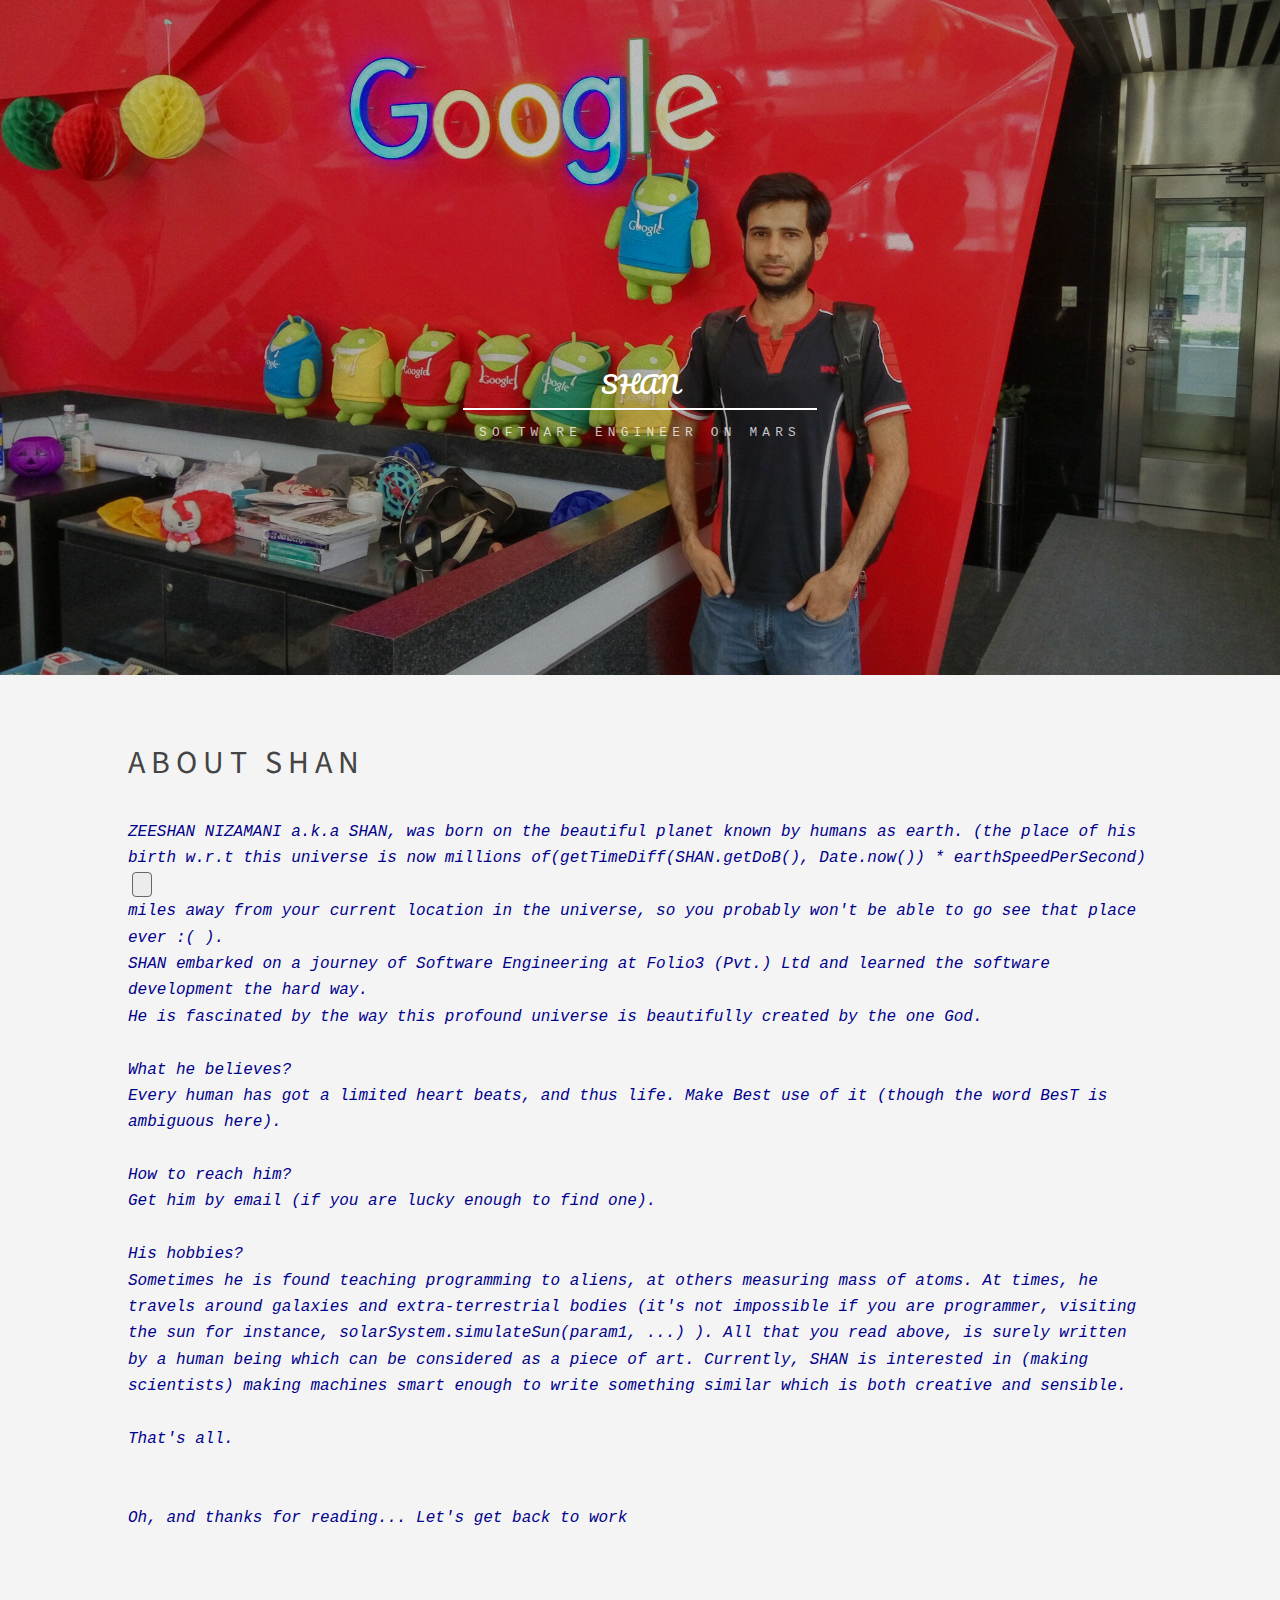
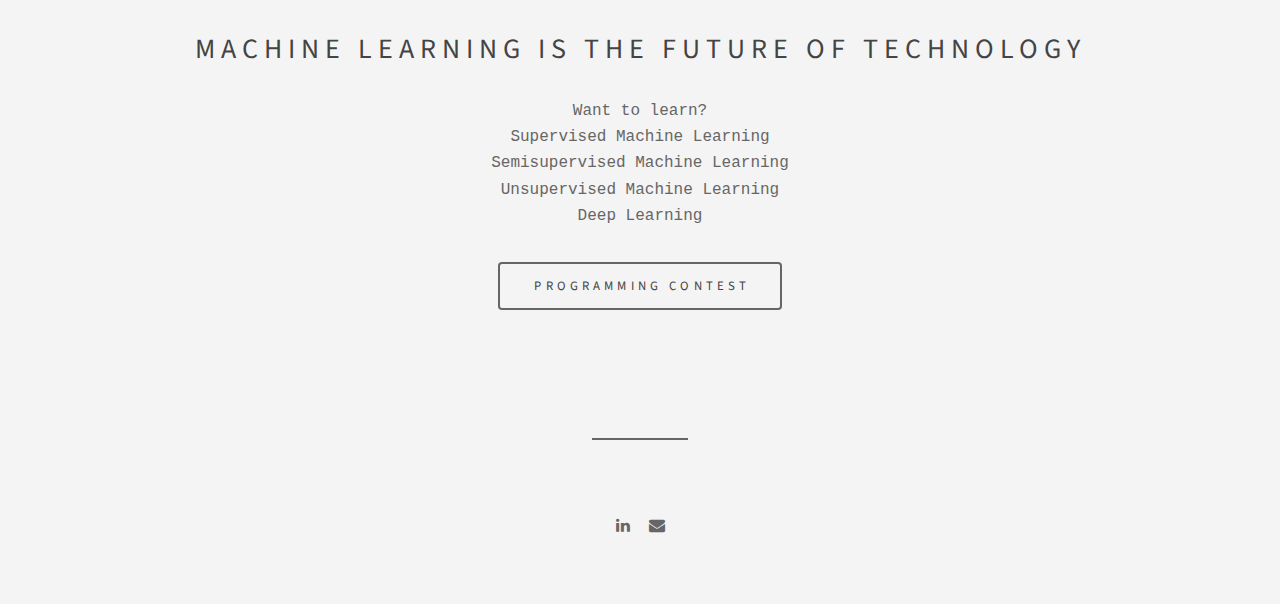
<file: index.html>
<!DOCTYPE HTML>
<!--
	Released for free under the Creative Commons Attribution 3.0 license
-->
<html>
	<head>
		<title>@Zeeshan Nizamani (#SHAN)</title>
		<meta charset="utf-8" />
		<meta name="viewport" content="width=device-width, initial-scale=1" />
		<link rel="stylesheet" href="personal/assets/css/main.css" />
	</head>
	<body>

		<!-- Header -->
			<header id="header" class="alt">
				<div class="inner">
					<h1>SHAN</h1>
					<p> Software Engineer on Mars </p>
				</div>

			</header>



		<!-- Wrapper -->
			<div id="wrapper">
				<!-- <h2>Currently out in the space contesting aliens in programming on a planet light years away from earth:)</h2> -->
				<h1>	About Shan	</h2>
				<p class="description">
					ZEESHAN NIZAMANI a.k.a SHAN, was born on the beautiful planet known by humans as earth. (the place of his birth w.r.t this universe is now millions of(getTimeDiff(SHAN.getDoB(), Date.now()) * earthSpeedPerSecond) 
					<br> 
					<code id="earth_dist"></code> 
					<br> miles away from your current location in the universe, so you probably won't be able to go see that place ever :( ).
					<br>
					SHAN embarked on a journey of Software Engineering at Folio3 (Pvt.) Ltd and learned the software development the hard way.

					<br>
					He is fascinated by the way this profound universe is beautifully created by the one God.

					<br> <br>
					What he believes? <br>
					Every human has got a limited heart beats, and thus life. Make Best use of it (though the word BesT is ambiguous here).
					<br> <br>
					How to reach him? <br>
					<!--If you are thinking about finding him on FB, thats two times a bad idea; (1) you won't find him there and (2) you'll most probably end up wasting your precious limited heart beats.
					-->
					Get him by email (if you are lucky enough to find one).
					<br> <br>
					<bf>His hobbies?</bf> <br>
					Sometimes he is found teaching programming to aliens, at others measuring mass of atoms.
					At times, he travels around galaxies and extra-terrestrial bodies (it's not impossible if you are programmer, visiting the sun for instance,
					solarSystem.simulateSun(param1, ...)
					). 
					All that you read above, is surely written by a human being which can be considered as a piece of art. Currently, SHAN is interested in (making scientists) making machines smart enough to write something similar which is both creative and sensible.
					<br> <br>
					That's all.

					<br> <br><br>

					Oh, and thanks for reading...
					Let's get back to work


 				</p>

					<!-- <button id="btnToggleRipples" style="margin-left:80%"> Water Ripples </button> -->
				<!-- Banner -->
					<section id="intro" class="main">
						<!-- <span class="icon fa-diamond major"></span> -->
						<h2>Machine Learning Is The Future of Technology</h2>
						<p>Want to learn?<br />
						Supervised Machine Learning<br />
						Semisupervised Machine Learning<br />
						Unsupervised Machine Learning<br />
						Deep Learning</p>
						<ul class="actions">
							<li><a href="contest/index.html" class="button big">Programming Contest</a></li>
						</ul>
					</section>

				<!-- Items -->

		<!-- <div class="blurImage__copy"> <h3>Software Engineer stuck in Machine Learning :)</h3> </div> -->

						<!--
						<article class="item">
							<header>
								<a href="#"><img src="images/pic04.jpg" alt="" /></a>
								<h3>Ipsum sed tempus</h3>
							</header>
							<p>Fusce malesuada efficitur venenatis. Pellentesque tempor leo sed massa hendrerit hendrerit. In sed feugiat est, eu congue elit. Ut porta magna vel felis sodales vulputate. Donec faucibus dapibus lacus non ornare.</p>
							<ul class="actions">
								<li><a href="#" class="button">More</a></li>
							</ul>
						</article>
						-->


				<!-- CTA -->
				<!--
					<section id="cta" class="main special">
						<h2>Etiam veroeros lorem</h2>
						<p>Phasellus ac augue ac magna auctor tempus proin<br />
						accumsan lacus a nibh commodo in pellentesque dui<br />
						in hac habitasse platea dictumst.</p>
						<ul class="actions">
							<li><a href="#" class="button big">Get Started</a></li>
						</ul>
					</section>
			-->
				<!-- Main -->

				<!-- Footer -->
					<footer id="footer">
						<ul class="icons">
							<!-- <li><a href="#" class="icon fa-twitter"><span class="label">Twitter</span></a></li>
							<li><a href="#" class="icon fa-facebook"><span class="label">Facebook</span></a></li>
							<li><a href="#" class="icon fa-instagram"><span class="label">Instagram</span></a></li>
							-->
							<li><a href="https://pk.linkedin.com/in/zeeshannizamani" class="icon fa-linkedin"><span class="label">LinkedIn</span></a></li>
							<li><a href="#" class="icon fa-envelope"><span class="label">Email</span></a></li>
						</ul>
						<!-- <p class="copyright">&copy; Untitled. Design: <a href="https://templated.co">TEMPLATED</a>. Images: <a href="https://unsplash.com">Unsplash</a>.</p> -->
					</footer>

			</div>

		<!-- Scripts -->
		
			<script src="personal/assets/js/jquery.min.js"></script>
			<script src="personal/assets/js/skel.min.js"></script>
			<script src="personal/assets/js/util.js"></script>
			<script src="personal/assets/js/main.js"></script>
			<script src="personal/assets/js/jquery.ripples-min.js"></script>

	</body>
</html>
</file>
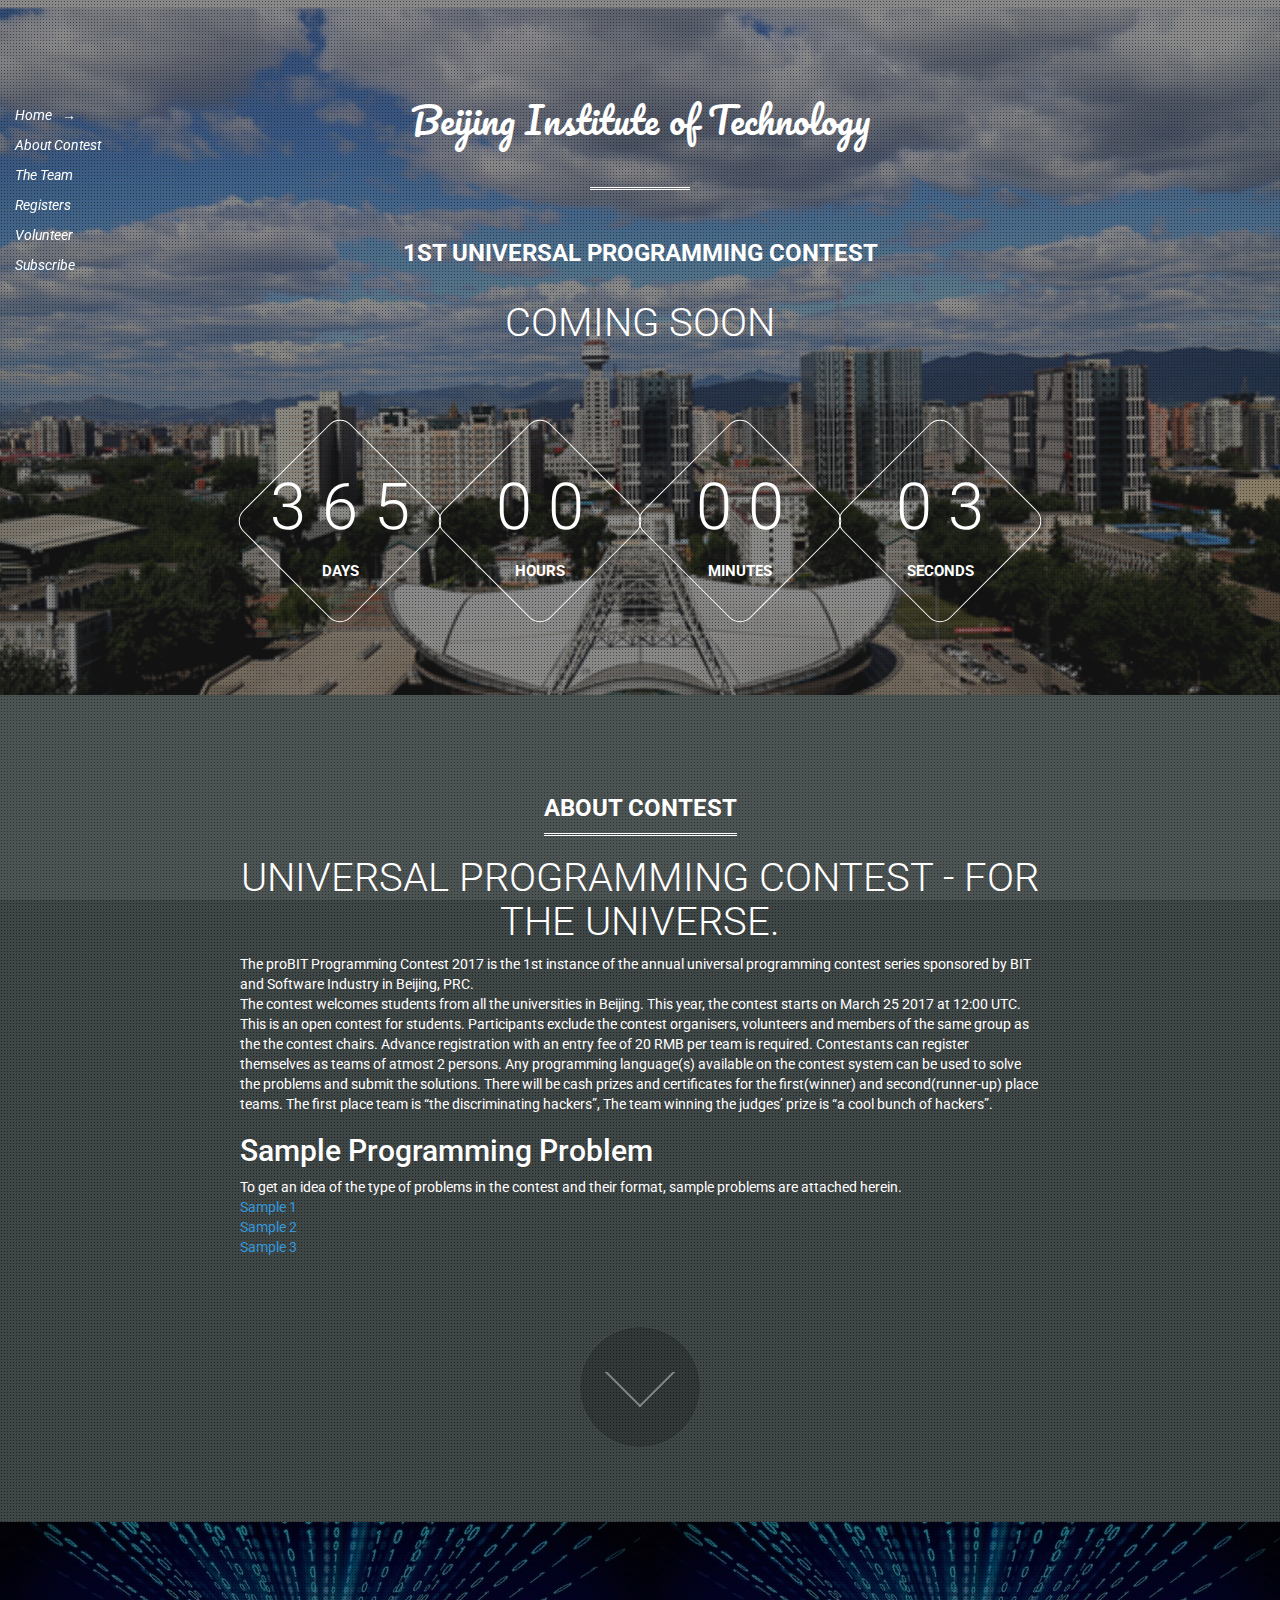
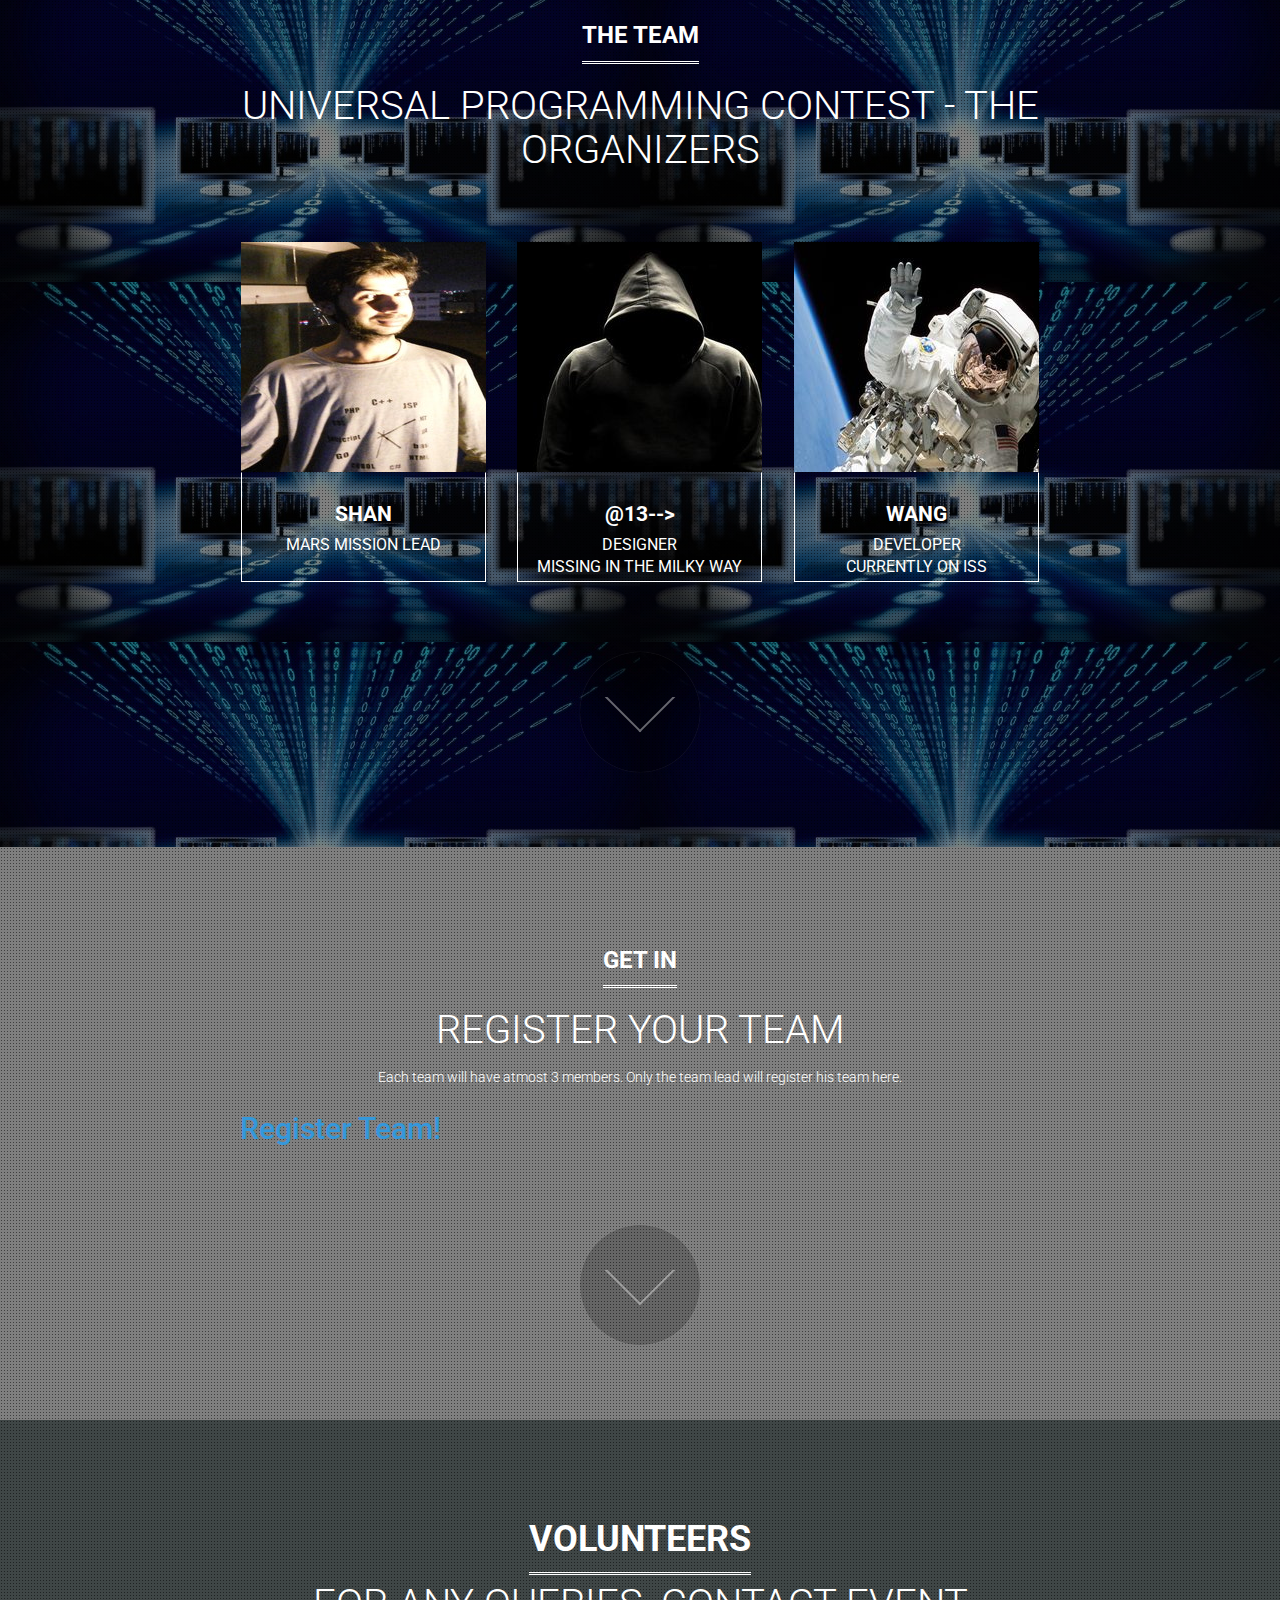
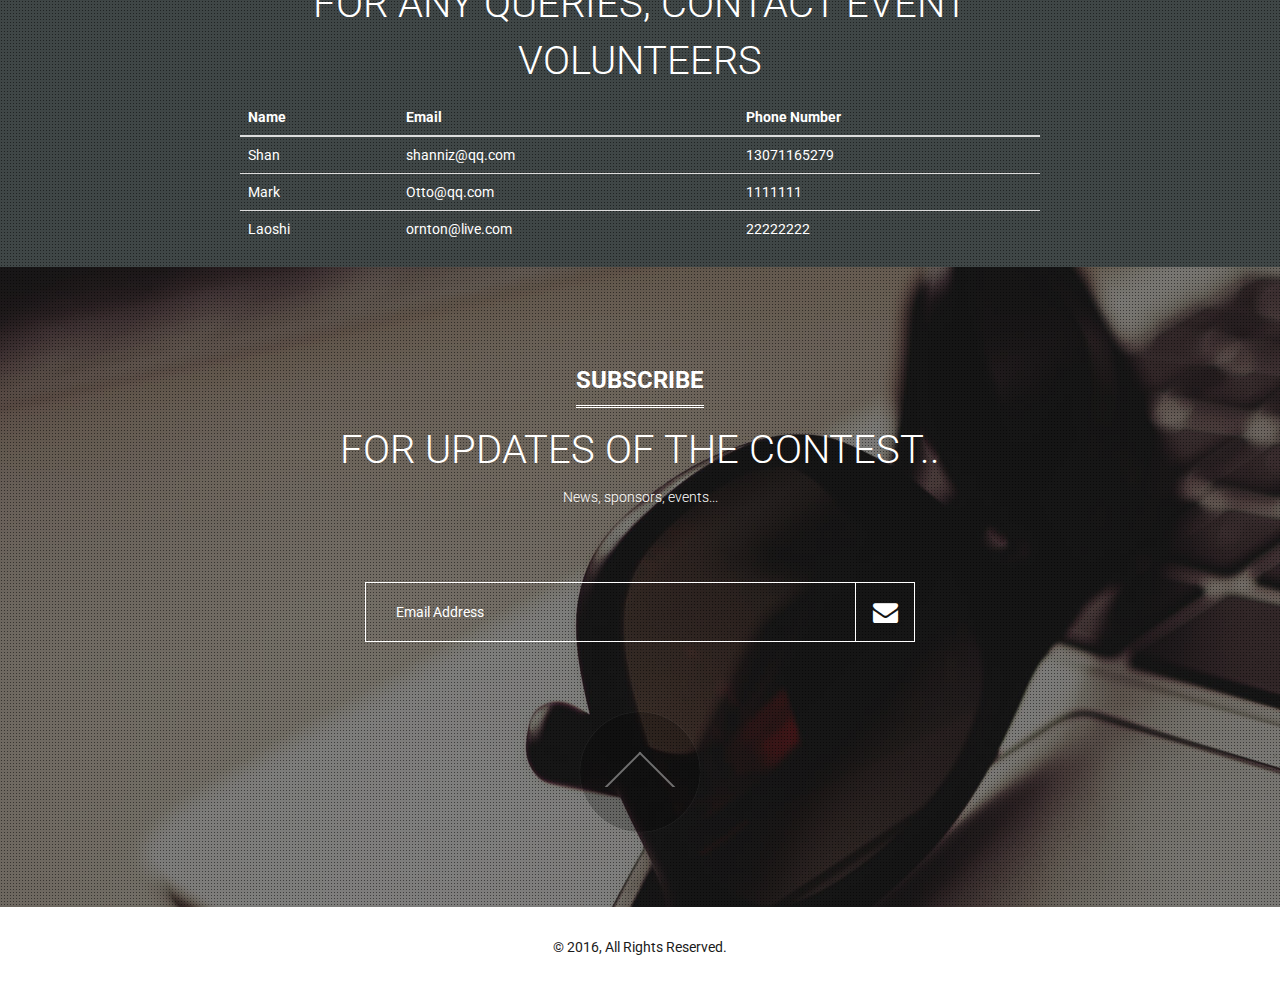
<file: contest/index.html>
<!DOCTYPE html>
<html>
<head>
	<meta charset="UTF-8">
	<title>	BIT Universal Programming Contest</title>
	<meta name="description" content="BIT Programming Contest" >
	<meta name="shan" content="Contest">

	<!-- Mobile Specific Meta -->
	<meta name="viewport" content="width=device-width, initial-scale=1">
	<!--[if IE]><meta http-equiv='X-UA-Compatible' content='IE=edge,chrome=1'><![endif]-->

	<!-- Bootstrap  -->
	<link href="assets/css/bootstrap.min.css" rel="stylesheet">

	<!-- icon fonts font Awesome -->
	<link href="assets/css/font-awesome.min.css" rel="stylesheet">

	<!-- Custom Styles -->
	<link href="assets/css/style.css" rel="stylesheet">

	<!--[if lt IE 9]>
	<script src="assets/js/html5shiv.js"></script>
	<![endif]-->

</head>
<body>


	<!-- Preloader -->
	<div id="preloader">
		<div id="loader">
			 <div class="dot"></div>
			 <div class="dot"></div>
			 <div class="dot"></div>
			 <div class="dot"></div>
			 <div class="dot"></div>
			 <div class="dot"></div>
			 <div class="dot"></div>
			 <div class="dot"></div>
			 <div class="lading"></div>
		</div>
	</div><!-- /#preloader -->
	<!-- Preloader End-->

	<!-- Main Menu -->
	<div id="main-menu" class="navbar navbar-default navbar-fixed-top" role="navigation">

		<div class="navbar-header">
			<!-- responsive navigation -->
			<button type="button" class="navbar-toggle" data-toggle="collapse" data-target=".navbar-collapse">
				<span class="sr-only">Toggle navigation</span>
				<i class="fa fa-bars"></i>
			</button> <!-- /.navbar-toggle -->

		</div> <!-- /.navbar-header -->

		<nav class="collapse navbar-collapse">
			<!-- Main navigation -->
			<ul id="headernavigation" class="nav navbar-nav">
				<li class="active"><a href="#page-top">Home</a></li>
				<li><a href="#contest">About Contest</a></li>
				<li><a href="#about">The Team</a></li>
				<li><a href="#subscribe">Registers</a></li>
				<li><a href="#volunteer">Volunteer</a></li>
				<li><a href="#contact">Subscribe</a></li>
			</ul> <!-- /.nav .navbar-nav -->
		</nav> <!-- /.navbar-collapse  -->
	</div><!-- /#main-menu -->
	<!-- Main Menu End -->


	<!-- Page Top Section -->
	<section id="page-top" class="section-style parallax-bg" data-background-image="images/background/BIT2.png">
		<div class="pattern height-resize">
			<div class="container">
				<h1 class="site-title">
					Beijing Institute of Technology
				</h1><!-- /.site-title -->
				<h3 class="section-name">
					<span>
						1st Universal Programming Contest
					</span>
				</h3><!-- /.section-name -->
				<h2 class="section-title">
					Coming Soon
				</h2><!-- /.Section-title  -->
				<div id="time_countdown" class="time-count-container">

					<div class="col-sm-3">
						<div class="time-box">
							<div class="time-box-inner dash days_dash animated" data-animation="rollIn" data-animation-delay="300">
								<span class="time-number">
									<span class="digit">0</span>
									<span class="digit">0</span>
									<span class="digit">0</span>
								</span>
								<span class="time-name">Days</span>
							</div>
						</div>
					</div>

					<div class="col-sm-3">
						<div class="time-box">
							<div class="time-box-inner dash hours_dash animated" data-animation="rollIn" data-animation-delay="600">
								<span class="time-number">
									<span class="digit">0</span>
									<span class="digit">0</span>
								</span>
								<span class="time-name">Hours</span>
							</div>
						</div>
					</div>

					<div class="col-sm-3">
						<div class="time-box">
							<div class="time-box-inner dash minutes_dash animated" data-animation="rollIn" data-animation-delay="900">
								<span class="time-number">
									<span class="digit">0</span>
									<span class="digit">0</span>
								</span>
								<span class="time-name">Minutes</span>
							</div>
						</div>
					</div>

					<div class="col-sm-3">
						<div class="time-box">
							<div class="time-box-inner dash seconds_dash animated" data-animation="rollIn" data-animation-delay="1200">
								<span class="time-number">
									<span class="digit">0</span>
									<span class="digit">0</span>
								</span>
								<span class="time-name">Seconds</span>
							</div>
						</div>
					</div>

				</div><!-- /.time-count-container -->

				<!-- <p class="time-until">
					<span>Time Until Launch</span>
				</p>-->  <!-- /.time-until -->



				<!--<div class="next-section">
					<a class="go-to-about"><span></span></a>
				</div>--> <!-- /.next-section -->

			</div><!-- /.container -->
		</div><!-- /.pattern -->
	</section><!-- /#page-top -->
	<!-- Page Top Section  End -->


		<!-- About Us Section -->
	<section id="contest" class="section-style no-parallax-bg" data-background-image="images/background/computers-and-binary.jpg">
		<div class="pattern height-resize">
			<div class="container">
				<h3 class="section-name">
					<span>
						About Contest
					</span>
				</h3><!-- /.section-name -->
				<h3 class="section-title">
					Universal Programming Contest - For the universe.
				</h3><!-- /.Section-title  -->
			
				<p>
					
					The proBIT Programming Contest 2017 is the 1st instance of the annual universal programming contest series sponsored by BIT and Software Industry in Beijing, PRC.
					<br> The contest welcomes students from all the universities in Beijing.

					This year, the contest starts on March 25 2017 at 12:00 UTC. 

					This is an open contest for students. Participants exclude the contest organisers, volunteers and members of the same group as the the contest chairs. Advance registration with an entry fee of 20 RMB per team is required. Contestants can register themselves as teams of atmost 2 persons.

					Any programming language(s) available on the contest system can be used to solve the problems and submit the solutions.


					There will be cash prizes and certificates for the first(winner) and second(runner-up) place teams.

				    The first place team is “the discriminating hackers”,
				    The team winning the judges’ prize is “a cool bunch of hackers”.

				</p>

				<div><h2>Sample Programming Problem</h2>
					To get an idea of the type of problems in the contest and their format, sample problems are attached herein.
					<br>
					<a href="samples/sample1.html">Sample 1</a> <br>
					<a href="samples/sample2.html">Sample 2</a> <br>
					<a href="samples/sample3.html">Sample 3</a> <br>
				</div>

				<div class="next-section">
					<a class="go-to-about"><span></span></a>
				</div><!-- /.next-section -->

			</div><!-- /.container -->
		</div><!-- /.pattern -->


	</section><!-- /#about -->
	<!-- About Us Section End -->

	<!-- About Us Section -->
	<section id="about" class="section-style no-parallax-bg" data-background-image="images/background/computers-and-binary.jpg">
		<div class="pattern height-resize">
			<div class="container">
				<h3 class="section-name">
					<span>
						The Team
					</span>
				</h3><!-- /.section-name -->
				<h3 class="section-title">
					Universal Programming Contest - The Organizers
				</h3><!-- /.Section-title  -->
				<!-- <p class="section-description">
					Homo Sapiens as well as aliens, all can participate.. <br>
					The contest provides a platform and oppertunities to talented beings. <br>
					At the same time, invites companies to sponsor the event and hire telented humans and aliens
				</p> --> 
				<!-- /.section-description -->

				<div class="team-container">
					<div class="row">
						<div class="col-sm-4">
							<div class="team-member">
								<figure>
									<!-- <img src="images/team/team-member-1.jpg" alt="Team Member">-->
									<img src="images/team/shan3.jpg" alt="Team Member">
									<figcaption>
										<p class="member-name">Shan</p>
										<p class="designation">
											Mars Mission Lead
										</p><!-- /.designation -->

									</figcaption>
								</figure>
								<div class="social-btn-container">
									<div class="team-socail-btn">
										<span class="social-btn-box facebook-btn-container">
											<a href="#" class="facebook-btn">
												<i class="fa fa-facebook"></i>
											</a><!-- /.facebook-btn -->
										</span><!-- /.social-btn-box -->

										<span class="social-btn-box twitter-btn-container">
											<a href="#" class="twitter-btn">
												<i class="fa fa-twitter"></i>
											</a><!-- /.twitter-btn -->
										</span><!-- /.social-btn-box -->

										<span class="social-btn-box linkedin-btn-container">
											<a href="#" class="linkedin-btn">
												<i class="fa fa-linkedin"></i>
											</a><!-- /.linkedin-btn -->
										</span><!-- /.social-btn-box -->

										<span class="social-btn-box github-btn-container">
											<a href="#" class="github-btn">
												<i class="fa fa-github-alt"></i>
											</a><!-- /.github-btn -->
										</span><!-- /.social-btn-box -->
									</div><!-- /.team-socail-btn -->
								</div><!-- /.social-btn-container -->
							</div><!-- /.team-member -->
						</div><!-- /.col-sm-4 -->


						<div class="col-sm-4">
							<div class="team-member">
								<figure>
									<img src="images/team/designer1.jpg" alt="Team Member">
									<figcaption>
										<p class="member-name">
											@13-->
										</p><!-- /.member-name -->
										<p class="designation">
											Designer <br> Missing in the milky way
										</p><!-- /.designation -->

									</figcaption>
								</figure>
								<div class="social-btn-container">
									<div class="team-socail-btn">
										<!--
										<span class="social-btn-box facebook-btn-container">
											<a href="#" class="facebook-btn">
												<i class="fa fa-facebook"></i>
											</a>
										</span>

										<span class="social-btn-box twitter-btn-container">
											<a href="#" class="twitter-btn">
												<i class="fa fa-twitter"></i>
											</a><
										</span>-->

										<span class="social-btn-box linkedin-btn-container">
											<a href="#" class="linkedin-btn">
												<i class="fa fa-linkedin"></i>
											</a><!-- /.linkedin-btn -->
										</span><!-- /.social-btn-box -->

										<span class="social-btn-box github-btn-container">
											<a href="#" class="github-btn">
												<i class="fa fa-github-alt"></i>
											</a><!-- /.github-btn -->
										</span><!-- /.social-btn-box -->
									</div><!-- /.team-socail-btn -->
								</div><!-- /.social-btn-container -->
							</div><!-- /.team-member -->
						</div><!-- /.col-sm-4 -->


						<div class="col-sm-4">
							<div class="team-member">
								<figure>
									<img src="images/team/member-3.jpg" alt="Team Member">
									<figcaption>
										<p class="member-name">
											Wang
										</p><!-- /.member-name -->
										<p class="designation">
											Developer</br>
											Currently On ISS
										</p><!-- /.designation -->

									</figcaption>
								</figure>
								<div class="social-btn-container">
									<div class="team-socail-btn">
										<span class="social-btn-box facebook-btn-container">
											<a href="#" class="facebook-btn">
												<i class="fa fa-facebook"></i>
											</a><!-- /.facebook-btn -->
										</span><!-- /.social-btn-box -->

										<span class="social-btn-box twitter-btn-container">
											<a href="#" class="twitter-btn">
												<i class="fa fa-twitter"></i>
											</a><!-- /.twitter-btn -->
										</span><!-- /.social-btn-box -->

										<span class="social-btn-box linkedin-btn-container">
											<a href="#" class="linkedin-btn">
												<i class="fa fa-linkedin"></i>
											</a><!-- /.linkedin-btn -->
										</span><!-- /.social-btn-box -->

										<span class="social-btn-box github-btn-container">
											<a href="#" class="github-btn">
												<i class="fa fa-github-alt"></i>
											</a><!-- /.github-btn -->
										</span><!-- /.social-btn-box -->
									</div><!-- /.team-socail-btn -->
								</div><!-- /.social-btn-container -->
							</div><!-- /.team-member -->
						</div><!-- /.col-sm-4 -->
					</div><!-- /.row -->

				</div><!-- /.team-container -->

				<div class="next-section">
					<a class="go-to-subscribe"><span></span></a>
				</div><!-- /.next-section -->

			</div><!-- /.container -->
		</div><!-- /.pattern -->


	</section><!-- /#about -->
	<!-- About Us Section End -->



	<!-- Subscribe Section -->
	<section id="subscribe" class="section-style parallax-bg" data-background-image="images/background/programming1.jpg">
		<div class="pattern height-resize">
			<div class="container">
				<h3 class="section-name">
					<span>
						Get In
					</span>
				</h3><!-- /.section-name -->
				<h2 class="section-title">
					Register Your Team
				</h2><!-- /.Section-title  -->
				<p class="section-description">
					Each team will have atmost 3 members. Only the team lead will register his team here.
				</p>
				<div>
					<h2><a href="https://www.surveymonkey.com/r/ZNTDJYY">Register Team!</a></h2>
				</div>

				
				<div class="next-section">
					<a class="go-to-contact"><span></span></a>
				</div><!-- /.next-section -->

			</div><!-- /.container -->
		</div><!-- /.pattern -->

	</section><!-- /#subscribe -->
	<!-- Subscribe Section End -->


		<!-- Contact Section -->
	<section id="volunteer" class="section-style no-parallax-bg" data-background-image="images/background/contact.jpg">
		<div class="pattern height-resize">
			<div class="container">
				

				<h1 class="section-name">
					<span>
						Volunteers
					</span>
				</h1><!-- /.section-name -->
				<p class="section-title">
					For any queries, contact event volunteers
				</p><!-- /.Section-title  -->
				
				<!-- <table class="table table-hover"> -->
				<table class="table">
				  <thead>
				    <tr>
				      <th>Name</th>
				      <th>Email</th>
				      <th>Phone Number</th>
				    </tr>
				  </thead>
				  <tbody>
				    <tr>				     
				      <td>Shan</td>
				      <td>shanniz@qq.com</td>
				      <td>13071165279</td>
				    </tr>
				    
				    <tr>
				      <td>Mark</td>
				      <td>Otto@qq.com</td>
				      <td>1111111</td>
				    </tr>
				    <tr>				     
				      <td>Laoshi</td>
				      <td>ornton@live.com</td>
				      <td>22222222</td>
				    </tr>

				  </tbody>
				</table>


			</div><!-- /.container -->
		</div><!-- /.pattern -->

	</section><!-- /#contact -->
	<!-- Contact Section End -->


	<!-- Contact Section -->
	<section id="contact" class="section-style no-parallax-bg" data-background-image="images/background/contact.jpg">
		<div class="pattern height-resize">
			<div class="container">
				

				<h3 class="section-name">
					<span>
						Subscribe
					</span>
				</h3><!-- /.section-name -->
				<h2 class="section-title">
					For updates of the contest..
				</h2><!-- /.Section-title  -->
				<p class="section-description">
					News, sponsors, events...
				</p><!-- /.section-description -->

				<form class="news-letter" action="php/subscribe.php" method="post">
					<div class="subscribe-hide">
						<input class="form-control" type="email" id="subscribe-email" name="subscribe-email" placeholder="Email Address"  required>
						<button  type="submit" id="subscribe-submit" class="btn"><i class="fa fa-envelope"></i></button>
						<span id="subscribe-loading" class="btn"> <i class="fa fa-refresh fa-spin"></i> </span>
						<div class="subscribe-error"></div>
					</div><!-- /.subscribe-hide -->
					<div class="subscribe-message"></div>
				</form><!-- /.news-letter -->


				<div class="next-section">
					<a class="go-to-page-top"><span></span></a>
				</div><!-- /.next-section -->

			</div><!-- /.container -->
		</div><!-- /.pattern -->

	</section><!-- /#contact -->
	<!-- Contact Section End -->




	<!-- Footer Section -->
	<footer id="footer-section">
		<p class="copyright">
			&copy; 2016, All Rights Reserved.
		</p>
	</footer>
	<!-- Footer Section End -->

	<!-- jQuery Library -->
	<script type="text/javascript" src="assets/js/jquery-2.1.0.min.js"></script>
	<!-- Modernizr js -->
	<script type="text/javascript" src="assets/js/modernizr-2.8.0.min.js"></script>
	<!-- Plugins -->
	<script type="text/javascript" src="assets/js/plugins.js"></script>
	<!-- Custom JavaScript Functions -->
	<script type="text/javascript" src="assets/js/functions.js"></script>
	<!-- jquery.parallax.js -->
	<script type="text/javascript" src="assets/js/jquery.parallax.js"></script>

	<script type="text/javascript">
		jQuery(document).ready(function($) {
			$(window).load(function(){
				$("#page-top").parallax("50%", 0.2);
				$("#subscribe").parallax("50%", 0.2);
			})
		})
	</script>


</body>
</html>
</file>
<file: contest/assets/css/style.css>
/*------------------------------------------------------------------- /

Template Name: Kite
Template URI: http://jwtheme.com/
Author: JWTheme
Author URI: http://jwtheme.com/
Description: Kite Coming Soon HTML Template by JWTheme
Version: 1.1
License: GNU General Public License v2 or later
License URI: http://www.gnu.org/licenses/gpl-2.0.html
Tags: HTML, Template, Coming Soon, Kite

--------------------------------------------------------------------- */


/* Table of contents
---------------------------------------------------------------------- /
*
*  1 - Import Google Font
*  2 - Global Style
*    2.1 - Next Section
*    2.2 - Social Button
*    2.3 - Placeholder color
*    2.4 - Height Resize
*  3 - Main Menu
*  4 - Page Top Section
*  5 - About Us Section
*  6 - Subscribe Section
*  7 - Contact Section
*  8 - Footer Section
*  9 - Media Query
*    9.1 - media screen and (max-width: 992px)
*    9.2 - media screen and (max-width: 768px)
*    9.3 - media screen and (max-width: 1170px)
*  10 - Preloader
*
---------------------------------------------------------------------- */




/* 1 - Import Google Font
---------------------------------------------------------------------- */
@import url(http://fonts.googleapis.com/css?family=Pacifico);
@import url(http://fonts.googleapis.com/css?family=Roboto:400,300,400italic,700);
/* 1 - Import Google Font End
---------------------------------------------------------------------- */




/* 2 - Global Style
---------------------------------------------------------------------- */
body{
	font-family:'Roboto', sans-serif;
	color:#fff;
	-webkit-font-smoothing:antialiased;
	-moz-osx-font-smoothing:grayscale;
}

a{
	color: #3498db;
}
a:focus{
	outline:none;
	outline-offset:inherit;
}
.section-style{
	background-attachment:inherit;
	background-position:50% 0;
	background-repeat:no-repeat;
	margin:0 auto;
	width:100%;
	background-size:cover;
}

.pattern{
	background:rgba(0,0,0,.5) url(../images/pattern.png);
	padding-top:100px;
}
.parallax-bg{
	background-attachment: fixed;
}
.no-parallax-bg{
	background: #7f8c8d;
}

.container{
	overflow:hidden;
}
.section-name{
	font-weight:700;
	text-align:center;
	text-transform:uppercase;
	margin:0;
}
.section-name span{
	display:inline-block;
	position:relative;
	padding-bottom:15px;
}
.section-name span:before,
.section-name span:after{
	content:"";
	width:100%;
	height:10px;
	border-bottom:1px double #fff;
	position:absolute;
	left:0;
}
.section-name span:before{
	bottom:0;
}
.section-name span:after{
	bottom:2px;
}
.section-title{
	text-align:center;
	text-transform:uppercase;
	font-weight:300;
	font-size:40px;
}
.section-description{
	font-weight:300;
	text-align:center;
	line-height:30px;
}
.form-control{
	padding: 6px 30px;
}
.form-control,
.btn{
	background-color:transparent;

	-webkit-border-radius:0;
	   -moz-border-radius:0;
	    -ms-border-radius:0;
	     -o-border-radius:0;
	        border-radius:0;

	-webkit-transition:all .25s;
	   -moz-transition:all .25s;
	    -ms-transition:all .25s;
	     -o-transition:all .25s;
	        transition:all .25s;
}
.btn:focus, .btn:active:focus, .btn.active:focus {
 	outline: none;
 	color: #ffffff;
}
.form-control,
.form-control:focus{
	border-color:#fff;
	color:#fff;

	-webkit-box-shadow:none;
	   -moz-box-shadow:none;
	    -ms-box-shadow:none;
	     -o-box-shadow:none;
	        box-shadow:none;
}

/* 2.1 - Next Section
------------------------------------------ */
.next-section{
	text-align:center;
}
.next-section a{
	cursor:pointer;
	display:inline-block;
	width:120px;
	height:120px;

	-webkit-border-radius:100%;
	   -moz-border-radius:100%;
	    -ms-border-radius:100%;
	     -o-border-radius:100%;
	        border-radius:100%;

	background-color:rgba(0,0,0,.2);
	box-shadow: 0 0 1px rgba(255,255,255,.2);
	margin:70px;
	padding-top:45px;
	position:relative;
}

.next-section a span{
	display:inline-block;
	width:50px;
	height:50px;
	border:2px solid #fff;
	border-left-color:transparent;
	border-top-color:transparent;
	position:absolute;
	top:20px;
	left:35px;

	-webkit-transform:rotate(45deg);
	   -moz-transform:rotate(45deg);
	    -ms-transform:rotate(45deg);
	     -o-transform:rotate(45deg);
	        transform:rotate(45deg);

	opacity:.4;

	-webkit-transition:all .25s;
	   -moz-transition:all .25s;
	    -ms-transition:all .25s;
	     -o-transition:all .25s;
	        transition:all .25s;
}
.next-section a:hover span{
	opacity:1;
}
/* 2.1 - Next Section
------------------------------------------ */



/* 2.2 - Social Button
------------------------------------------ */
.social-btn-container{
	text-align:center;
	margin:50px auto 0 auto;
}
.social-btn-container .social-btn-box{
	display:inline-block;
	width:60px;
	height:60px;

	-webkit-transform:rotate(45deg);
	   -moz-transform:rotate(45deg);
	    -ms-transform:rotate(45deg);
	     -o-transform:rotate(45deg);
	        transform:rotate(45deg);

	border:1px solid #fff;

	-webkit-border-radius:5px;
	   -moz-border-radius:5px;
	    -ms-border-radius:5px;
	     -o-border-radius:5px;
	        border-radius:5px;

	margin:15px;
	position:relative;
	overflow:hidden;
}
.social-btn-container .social-btn-box a{
	color:#fff;
	font-size:26px;
	line-height:80px;
	display:inline-block;
	width:80px;
	height:80px;
	position:absolute;
	top:-10px;
	left:-10px;

	-webkit-transform:rotate(-45deg);
	   -moz-transform:rotate(-45deg);
	    -ms-transform:rotate(-45deg);
	     -o-transform:rotate(-45deg);
	        transform:rotate(-45deg);
}
.social-btn-box,
.social-btn-box a{

	-webkit-transition:all .25s;
	   -moz-transition:all .25s;
	    -ms-transition:all .25s;
	     -o-transition:all .25s;
	        transition:all .25s;
}
.social-btn-box:hover{
	border-color:transparent;
}
.social-btn-box .facebook-btn:hover{
	background:#3B5998;
	color: #fff;
}
.social-btn-box .twitter-btn:hover{
	background:#55ACEE;
	color: #fff;
}
.social-btn-box .linkedin-btn:hover{
	background:#0077b5;
	color: #fff;
}
.social-btn-box .google-plus-btn:hover{
	background:#db514f;
	color: #fff;
}
.social-btn-box .youtube-btn:hover{
	background:#cc181e;
	color: #fff;
}
.social-btn-box .github-btn:hover{
	background:#2b2e30;
	color: #fff;
}
.social-btn-box .a:hover{
	background:#3498db;
	color: #fff;
}
/* 2.2 - Social Button
------------------------------------------ */


/* 2.3 - Placeholder color
------------------------------------------ */
.form-control::-webkit-input-placeholder {
   color: #ffffff;
}

.form-control:-moz-placeholder {
   color: #ffffff;
}

.form-control::-moz-placeholder {
   color: #ffffff;
}

.form-control:-ms-input-placeholder{
	color:#ffffff;
}
/* 2.3 - Placeholder color End
------------------------------------------ */


/* 2.4 - Height Resize
------------------------------------------ */

.pattern.height-resize{
	padding-top: 40px;
}
.height-resize .time-count-container{
	margin-top: 20px !important;
}
.height-resize .team-container .col-sm-4{
	padding-top:20px !important;
}
/* 2.4 - Height Resize End
------------------------------------------ */


/* 2 - Global Style End
---------------------------------------------------------------------- */




/* 3 - Main Menu
---------------------------------------------------------------------- */
.navbar-default .navbar-nav>li>a:hover,
.navbar-default .navbar-nav>li>a:focus,
.navbar-default .navbar-nav>li>a,
.navbar-default .navbar-nav>.active>a,
.navbar-default .navbar-nav>.active>a:hover,
.navbar-default .navbar-nav>.active>a:focus{
	color:#fff;
	background-color:transparent;
}
.navbar-default{
	background-color:transparent;
	border-color:transparent;
}
.navbar-default .navbar-nav>.active>a:after{
	content:"\2192";
	display:inline-block;
	font-style:normal;
	font-weight:normal;
	line-height:1;
	margin-left:10px;
	-webkit-font-smoothing:antialiased;
	-moz-osx-font-smoothing:grayscale;

	-webkit-transition:all .25s;
	   -moz-transition:all .25s;
	    -ms-transition:all .25s;
	     -o-transition:all .25s;
	        transition:all .25s;
}
.navbar-nav>li>a{
	padding:5px 15px;
	font-weight:400;
	font-style:italic;

	-webkit-transition:all .25s;
	   -moz-transition:all .25s;
	    -ms-transition:all .25s;
	     -o-transition:all .25s;
	        transition:all .25s;
}
.navbar-nav>li>a:hover{
	padding-left:25px;
}
.navbar-default .navbar-collapse,
.navbar-default .navbar-form{
	border-color: transparent;
}


@media (max-width: 992px) {
    .navbar-header {
        float: none;
    }
    .navbar-left,.navbar-right {
        float: none !important;
    }
    .navbar-toggle {
        display: block;
    }
    .navbar-collapse {
        border-top: 1px solid transparent;
        box-shadow: none;
    }
    .navbar-fixed-top {
		top: 0;
		border-width: 0 0 1px;
	}
    .navbar-collapse.collapse {
        display: none!important;
    }
    .navbar-nav {
        float: none!important;
		margin-top: 7.5px;
	}
	.navbar-nav>li {
        float: none;
    }
    .navbar-nav>li>a {
        padding-top: 10px;
        padding-bottom: 10px;
    }
    .collapse.in{
  		display:block !important;
	}
}

@media screen and (max-width: 992px){
	#headernavigation{
		background:rgba(0,0,0,.5);
	}
	.navbar-default .navbar-toggle:hover,
	.navbar-default .navbar-toggle:focus{
		background-color:transparent;
	}
	.navbar-default .navbar-toggle{
		margin-top: 15px;
	}
}
@media screen and (min-width: 992px){
	.navbar-fixed-top{
		top:100px;
		z-index:9999;
	}
	.navbar-default{
		width:180px;
	}
	.navbar-nav>li{
		float:none !important;
	}
}
/* 3 - Main Menu End
---------------------------------------------------------------------- */




/* 4 - Page Top Section
---------------------------------------------------------------------- */
.site-title{
	text-align:center;
	/*font-size:66px;*/
	font-family:'Pacifico';
	margin:0 0 50px 0;
	padding-bottom:50px;
	position:relative;
}
.site-title:before,
.site-title:after{
	content:"";
	width:100px;
	height:10px;
	left:50%;
	margin-left:-50px;
	border-bottom:1px double #fff;
	position:absolute;
}
.site-title:before{
	bottom:0;
}
.site-title:after{
	bottom:2px;
}
#page-top .section-name span:before,
#page-top .section-name span:after{
	content:none;
}
.time-count-container{
	min-height:300px;
	margin-top:50px;
}
.time-box{
	width:150px;
	height:150px;
	display:table;
	border:1px solid #fff;
	margin:50px auto;

	-webkit-border-radius:15px;
	   -moz-border-radius:15px;
	    -ms-border-radius:15px;
	     -o-border-radius:15px;
	        border-radius:15px;

	-webkit-transform:rotate(45deg);
	   -moz-transform:rotate(45deg);
	    -ms-transform:rotate(45deg);
	     -o-transform:rotate(45deg);
	        transform:rotate(45deg);
}
.time-box-inner{
	width:150px;
	height:150px;
	display:table;
	text-align:center;

	-webkit-transform:rotate(-45deg);
	   -moz-transform:rotate(-45deg);
	    -ms-transform:rotate(-45deg);
	     -o-transform:rotate(-45deg);
	        transform:rotate(-45deg);
}
.time-number{
	font-size:65px;
	width:100%;
	display:inline-block;
	font-weight:300;
	padding-top: 15%;

	-webkit-transition:all .25s;
	   -moz-transition:all .25s;
	    -ms-transition:all .25s;
	     -o-transition:all .25s;
	        transition:all .25s;
}
.time-number .digit{
	line-height: 60px;
	display: inline-block;
	overflow: hidden;
}

.time-name{
	font-size:15px;
	text-transform:uppercase;
	font-weight:700;
}
.time-until{
	text-align:center;
	margin:0;
}
.time-until span{
	color: #fff;
	font-size:18px;
	line-height:40px;
	display:inline-block;
	background-color:#3498db;
	text-transform:uppercase;
	padding:0px 25px;
}
/* 4 - Page Top Section End
---------------------------------------------------------------------- */



/* 5 - About Us Section
---------------------------------------------------------------------- */
.team-container .col-sm-4{
	padding:60px 15px 0 15px;
}
.team-container .team-member{
	max-width:245px;
	margin:auto;
	position:relative;
	overflow:hidden;
}


.team-container figcaption{
	text-align:center;
	text-transform:uppercase;
	width:100%;
	height:110px;
	border:1px solid #fff;
	border-top-color:transparent;
	margin:0;
}
.team-container figcaption h4{
	font-size:22px;
	font-weight:700;
	padding-top:20px;
}
.team-container .member-name {
	font-size: 1.5em;
	font-weight: 700;
	margin: 0;
	padding: 26px 10px 5px 10px;
}
.team-container figcaption p{
	font-size: 1.125em;
}
.team-container .social-buttons{
	display:inline-block;
	margin:auto;
	text-align:center;
	width:100%;
}

.team-member .social-btn-container,
.team-member .social-btn-container .social-btn-box{
	-webkit-transition:all .25s;
	   -moz-transition:all .25s;
	    -ms-transition:all .25s;
	     -o-transition:all .25s;
	        transition:all .25s;
}

.team-member .social-btn-container {
	position: absolute;
	top: 0px;
	margin: 0 auto;
	left: 0;
}
.team-member:hover .social-btn-container{
	background: rgba(0,0,0,.5);
}
.team-member .social-btn-container .team-socail-btn{
	overflow: hidden;
	position: relative;
	width:245px;
	height: 230px;
}
.team-member .social-btn-container .social-btn-box{
	position: absolute;

}
.team-member .social-btn-container .facebook-btn-container{
	bottom: 220px;
	right: 230px;
}
.team-member .social-btn-container .twitter-btn-container{
	bottom: 220px;
	left: 230px;
}
.team-member .social-btn-container .linkedin-btn-container{
	top: 220px;
	right: 230px;
}
.team-member .social-btn-container .github-btn-container{
	top: 220px;
	left: 230px;
}

.team-member:hover .social-btn-container .facebook-btn-container{
	bottom: 115px;
	right: 122px;
}
.team-member:hover .social-btn-container .twitter-btn-container{
	bottom: 115px;
	left: 122px;
}
.team-member:hover .social-btn-container .linkedin-btn-container{
	top: 115px;
	right: 122px;
}
.team-member:hover .social-btn-container .github-btn-container{
	top: 115px;
	left: 122px;
}
.team-container .social-buttons a{
	color:#fff;
	width:24px;
	height:24px;
	display:inline-block;
	font-size:24px;
	text-align:center;
}
.team-container .team-member figure,
.team-container .team-member figcaption,
.team-container .team-member img,
.team-container .team-member .social-buttons{

	-webkit-transition:all .25s;
	   -moz-transition:all .25s;
	    -ms-transition:all .25s;
	     -o-transition:all .25s;
	        transition:all .25s;
}
.team-container .team-member:hover figure{
	background-color:#3498db;
	color:#fff;
}
.team-container .team-member:hover figcaption{
	border-color:#3498db;
	color:#fff;
}

.team-container .team-member:hover .social-buttons{
	top:90px;
}
/* 5 - About Us Section End
---------------------------------------------------------------------- */




/* 6 - Subscribe Section
---------------------------------------------------------------------- */

form.news-letter{
	max-width:550px;
	margin:auto;
	height:60px;
	margin-top:70px;
	position:relative;
}
form.news-letter .form-control{
	height:60px;
	padding-right:75px;
}
form.news-letter .btn{
	width:60px;
	height:60px;
	border:1px solid #fff;
	position:absolute;
	top:0;
	right:0;
	font-size:25px;
}

form.news-letter .btn:hover{
	color:#3498db;
}
#subscribe-loading {
	display: none;
	line-height: 45px;
	cursor: inherit;
}
#subscribe-loading:hover{
	color: inherit;
}
.subscribe-message{
	text-align: center;
	font-size: 1.125em;
}

.subscribe-error{
	color: #ffffff;
	position: absolute;
	background: rgba(52, 152, 219,1);
	display: none;
	left: 25px;
	bottom:60px;
	padding: 5px 10px;
	border-radius: 3px;
}
.subscribe-error:after{
	position: absolute;
	content: "";
	width: 0;
	height: 0;
	border-style: solid;
	border-width: 12px;
	border-color: rgba(52, 152, 219,1) transparent  transparent transparent;
	left: 25px;
	bottom: -24px;
}
/* 6 - Subscribe Section End
---------------------------------------------------------------------- */




/* 7 - Contact Section
---------------------------------------------------------------------- */
#contact .next-section a{

	-webkit-transform:rotate(180deg);
	   -moz-transform:rotate(180deg);
	    -ms-transform:rotate(180deg);
	     -o-transform:rotate(180deg);
	        transform:rotate(180deg);
}
#contact-form .col-sm-6,
#contact-form .col-sm-10,
#contact-form .col-sm-2{
	padding:0;
}
#contact-form{
	margin-top:70px;
	margin-bottom:10px;
}
#contact-form  input{
	height:60px;
}
#contact-form #first_name{
	border-right:0px solid transparent;
	border-bottom:0px solid transparent;
}
#contact-form #last_name{
	border-bottom:0px solid transparent;
}
#contact-form  #email{
	border-right:0px solid transparent;
}
#contact-form textarea.form-control{
	height:130px;
	border-top:0px solid transparent;
	padding-top: 20px;
}
#contact-form  .btn{
	font-size:50px;
	height:130px;
	border:1px solid #fff;
	border-left:0px solid transparent;
	border-top:0px solid transparent;
}
#contact-form  .btn:hover{
	color:#3498db;
}
#contact-form  .col-sm-6,
#contact-form  .col-sm-10{
	position: relative;
}
.first-name-error,
.last-name-error,
.contact-email-error,
.contact-subject-error,
.contact-message-error{
	color: #ffffff;
	position: absolute;
	background: rgba(52, 152, 219,1);
	display: none;
	left: 25px;
	top: -30px;
	padding: 5px 10px;
	border-radius: 3px;
}

.first-name-error:after,
.last-name-error:after,
.contact-email-error:after,
.contact-subject-error:after,
.contact-message-error:after{
	position: absolute;
	content: "";
	width: 0;
	height: 0;
	border-style: solid;
	border-width: 12px;
	border-color: rgba(52, 152, 219,1) transparent  transparent transparent;
	left: 25px;
	bottom: -24px;
}
#contact-loading{
	display: none;
	cursor: inherit;
	line-height: 110px;
}
#contact-loading:hover{
	color: inherit;
}
.contact-message{
	text-align: center;
	font-size: 1.125em;
}

/* 7 - Contact Section End
---------------------------------------------------------------------- */




/* 8 - Footer Section
---------------------------------------------------------------------- */
#footer-section{
	width: 100%;
	min-height: 80px;
}
#footer-section p{
	margin: 0;
	padding: 25px 15px;
	text-align: center;
	line-height: 30px;
	color: #1a1a1a;
}
#footer-section p a{
	color: #3498db;
}
/* 8 - Footer Section End
---------------------------------------------------------------------- */





/* 9 - Media Query
---------------------------------------------------------------------- */

/* 9.1 - media screen and (max-width: 992px)
------------------------------------------------ */
@media screen and (max-width: 992px){
	.container{
		width:100%;
		max-width:830px;
	}
}
@media (min-width: 992px){
	.container{
		width:100%;
		max-width:830px;
	}
}


/* 9.1 - media screen and (max-width: 992px)  End
------------------------------------------------ */




/* 9.2 - media screen and (max-width: 768px)
------------------------------------------------ */



@media screen and (max-width: 768px){
	.section-title{
		font-size:40px;
	}
	#contact-form #first_name{
		border-right:1px solid #fff;
	}
	#contact-form #subject{
		border-top:0px solid transparent;
	}
	#contact-form  #email{
		border-right:1px solid #fff;
	}
		#contact-form  .btn{
	border-left:1px solid #fff;
	}
}

/* 9.2 - media screen and (max-width: 768px) End
------------------------------------------------ */


/* 9.3 - media screen and (max-width: 1170px)
------------------------------------------------ */
@media (min-width: 1170px){
	.container{
		width:830px;
	}
}
/* 9.3 - media screen and (max-width: 1170px) End
------------------------------------------------ */


/* 9 - Media Query End
---------------------------------------------------------------------- */




/* 10 - Preloader
---------------------------------------------------------------------- */
#preloader{
	position: fixed;
	width: 100%;
	background: rgba(255,255,255,.97);
	height: 100%;
	z-index: 99999999999;

}

#loader {
 	position: absolute;
 	top: 0;
	left: 0;
	right: 0;
	bottom: 0;
	width: 175px;
	height: 175px;
	margin: auto;
}
#loader .dot {
	position: absolute;
	top: 0;
	left: 0;
	right: 0;
	bottom: 0;
	width: 87.5px;
	height: 100%;
	margin: auto;
}
#loader .dot:before {
	content: '';
	position: absolute;
	top: 0;
	left: 0;
	right: 0;
	width: 87.5px;
	height: 87.5px;
	border-radius: 100%;
	-webkit-transform: scale(0);
	   -moz-transform: scale(0);
	    -ms-transform: scale(0);
	     -o-transform: scale(0);
	        transform: scale(0);
}
#loader .dot:nth-child(7n+1) {
	-webkit-transform: rotate(45deg);
	   -moz-transform: rotate(45deg);
	    -ms-transform: rotate(45deg);
	     -o-transform: rotate(45deg);
	        transform: rotate(45deg);
}
#loader .dot:nth-child(7n+1):before {
	background: #00ff80;
	-webkit-animation: load 0.8s linear 0.1s infinite;
	   -moz-animation: load 0.8s linear 0.1s infinite;
	    -ms-animation: load 0.8s linear 0.1s infinite;
	     -o-animation: load 0.8s linear 0.1s infinite;
	        animation: load 0.8s linear 0.1s infinite;
}
#loader .dot:nth-child(7n+2) {
	-webkit-transform: rotate(90deg);
	   -moz-transform: rotate(90deg);
	    -ms-transform: rotate(90deg);
	     -o-transform: rotate(90deg);
	        transform: rotate(90deg);
}
#loader .dot:nth-child(7n+2):before {
background: #00ffea;
	-webkit-animation: load 0.8s linear 0.2s infinite;
	   -moz-animation: load 0.8s linear 0.2s infinite;
	    -ms-animation: load 0.8s linear 0.2s infinite;
	     -o-animation: load 0.8s linear 0.2s infinite;
	        animation: load 0.8s linear 0.2s infinite;
}
#loader .dot:nth-child(7n+3) {
	-webkit-transform: rotate(135deg);
	   -moz-transform: rotate(135deg);
	    -ms-transform: rotate(135deg);
	     -o-transform: rotate(135deg);
	        transform: rotate(135deg);
}
#loader .dot:nth-child(7n+3):before {
background: #00aaff;
	-webkit-animation: load 0.8s linear 0.3s infinite;
	   -moz-animation: load 0.8s linear 0.3s infinite;
	    -ms-animation: load 0.8s linear 0.3s infinite;
	     -o-animation: load 0.8s linear 0.3s infinite;
	        animation: load 0.8s linear 0.3s infinite;
}
#loader .dot:nth-child(7n+4) {
	-webkit-transform: rotate(180deg);
	   -moz-transform: rotate(180deg);
	    -ms-transform: rotate(180deg);
	     -o-transform: rotate(180deg);
	        transform: rotate(180deg);
}
#loader .dot:nth-child(7n+4):before {
	background: #0040ff;
	-webkit-animation: load 0.8s linear 0.4s infinite;
	   -moz-animation: load 0.8s linear 0.4s infinite;
	    -ms-animation: load 0.8s linear 0.4s infinite;
	     -o-animation: load 0.8s linear 0.4s infinite;
	        animation: load 0.8s linear 0.4s infinite;
}
#loader .dot:nth-child(7n+5) {
	-webkit-transform: rotate(225deg);
	   -moz-transform: rotate(225deg);
	    -ms-transform: rotate(225deg);
	     -o-transform: rotate(225deg);
	        transform: rotate(225deg);
}
#loader .dot:nth-child(7n+5):before {
	background: #2a00ff;
	-webkit-animation: load 0.8s linear 0.5s infinite;
	   -moz-animation: load 0.8s linear 0.5s infinite;
	    -ms-animation: load 0.8s linear 0.5s infinite;
	     -o-animation: load 0.8s linear 0.5s infinite;
	        animation: load 0.8s linear 0.5s infinite;
}
#loader .dot:nth-child(7n+6) {
	-webkit-transform: rotate(270deg);
	   -moz-transform: rotate(270deg);
	    -ms-transform: rotate(270deg);
	     -o-transform: rotate(270deg);
	        transform: rotate(270deg);
}
#loader .dot:nth-child(7n+6):before {
	background: #9500ff;
	-webkit-animation: load 0.8s linear 0.6s infinite;
	   -moz-animation: load 0.8s linear 0.6s infinite;
	    -ms-animation: load 0.8s linear 0.6s infinite;
	     -o-animation: load 0.8s linear 0.6s infinite;
	        animation: load 0.8s linear 0.6s infinite;
}
#loader .dot:nth-child(7n+7) {
	-webkit-transform: rotate(315deg);
	   -moz-transform: rotate(315deg);
	    -ms-transform: rotate(315deg);
	     -o-transform: rotate(315deg);
	        transform: rotate(315deg);
}
#loader .dot:nth-child(7n+7):before {
	background: magenta;
	-webkit-animation: load 0.8s linear 0.7s infinite;
	   -moz-animation: load 0.8s linear 0.7s infinite;
	    -ms-animation: load 0.8s linear 0.7s infinite;
	     -o-animation: load 0.8s linear 0.7s infinite;
	        animation: load 0.8s linear 0.7s infinite;
}
#loader .dot:nth-child(7n+8) {
	-webkit-transform: rotate(360deg);
	   -moz-transform: rotate(360deg);
	    -ms-transform: rotate(360deg);
	     -o-transform: rotate(360deg);
	        transform: rotate(360deg);
}
#loader .dot:nth-child(7n+8):before {
	background: #ff0095;
	-webkit-animation: load 0.8s linear 0.8s infinite;
	   -moz-animation: load 0.8s linear 0.8s infinite;
	    -ms-animation: load 0.8s linear 0.8s infinite;
	     -o-animation: load 0.8s linear 0.8s infinite;
	        animation: load 0.8s linear 0.8s infinite;
}
#loader .lading{
	background-image: url(../images/loading.gif);
	background-repeat: no-repeat;
	position: absolute;
	left: 0;
	right: 0;
	bottom: -40px;
	height: 20px;
	width: 180px;
	background-position: 50% 50%;
}

@-webkit-keyframes load {
	100% {
		opacity: 0;
		-webkit-transform: scale(1);
	}
}
@-moz-keyframes load  {
	100% {
		opacity: 0;
		-moz-transform: scale(1);
	}
}
@-ms-keyframes load {
	100% {
		opacity: 0;
		-ms-transform: scale(1);
	}
}
@-o-keyframes load {
	100% {
		opacity: 0;
		-o-transform: scale(1);
	}
}
@keyframes load {
	100% {
		opacity: 0;
		transform: scale(1);
	}
}

/* 10 - Preloader End
---------------------------------------------------------------------- */
</file>
<file: personal/assets/css/main.css>
@import url(font-awesome.min.css);
@import url("https://fonts.googleapis.com/css?family=Pacifico|Source+Sans+Pro:200,400");





/*
	Epilogue by TEMPLATED
	templated.co @templatedco
	Released for free under the Creative Commons Attribution 3.0 license (templated.co/license)
*/

/* Reset */

	html, body, div, span, applet, object, iframe, h1, h2, h3, h4, h5, h6, p, blockquote, pre, a, abbr, acronym, address, big, cite, code, del, dfn, em, img, ins, kbd, q, s, samp, small, strike, strong, sub, sup, tt, var, b, u, i, center, dl, dt, dd, ol, ul, li, fieldset, form, label, legend, table, caption, tbody, tfoot, thead, tr, th, td, article, aside, canvas, details, embed, figure, figcaption, footer, header, hgroup, menu, nav, output, ruby, section, summary, time, mark, audio, video {
		margin: 0;
		padding: 0;
		border: 0;
		font-size: 100%;
		font: inherit;
		vertical-align: baseline;
	}

	/*header { 
	position:fixed;
    padding:0;
    margin:0;

    top:0;
    left:0;

    width: 100%;
    height: 100%;
	}*/

	article, aside, details, figcaption, figure, footer, header, hgroup, menu, nav, section {
		display: block;
	}

	body {
		line-height: 1;
	}

	ol, ul {
		list-style: none;
	}

	blockquote, q {
		quotes: none;
	}

	blockquote:before, blockquote:after, q:before, q:after {
		content: '';
		content: none;
	}

	table {
		border-collapse: collapse;
		border-spacing: 0;
	}

	body {
		-webkit-text-size-adjust: none;
	}

/* Box Model */

	*, *:before, *:after {
		-moz-box-sizing: border-box;
		-webkit-box-sizing: border-box;
		box-sizing: border-box;
	}

/* Basic */

	@-ms-viewport {
		width: device-width;
	}

	body {
		-ms-overflow-style: scrollbar;
	}

	@media screen and (max-width: 480px) {

		html, body {
			min-width: 320px;
		}

	}

	body {
		background: #f4f4f4;
	}

		body.is-loading *, body.is-loading *:before, body.is-loading *:after {
			-moz-animation: none !important;
			-webkit-animation: none !important;
			-ms-animation: none !important;
			animation: none !important;
			-moz-transition: none !important;
			-webkit-transition: none !important;
			-ms-transition: none !important;
			transition: none !important;
		}

/* Type */

	body {
		background-color: #f4f4f4;
		color: #666666;
	}

	body, input, select, textarea {
		font-family: "Source Sans Pro", Helvetica, sans-serif;
		font-size: 17pt;
		font-weight: 200;
		line-height: 1.65;
	}

		@media screen and (max-width: 1680px) {

			body, input, select, textarea {
				font-size: 13pt;
			}

		}

		@media screen and (max-width: 1280px) {

			body, input, select, textarea {
				font-size: 12pt;
			}

		}

		@media screen and (max-width: 360px) {

			body, input, select, textarea {
				font-size: 11pt;
			}

		}

	a {
		-moz-transition: color 0.2s ease, border-bottom-color 0.2s ease;
		-webkit-transition: color 0.2s ease, border-bottom-color 0.2s ease;
		-ms-transition: color 0.2s ease, border-bottom-color 0.2s ease;
		transition: color 0.2s ease, border-bottom-color 0.2s ease;
		text-decoration: none;
		border-bottom: dotted 1px;
	}

		a:hover {
			border-bottom-color: transparent;
		}

	strong, b {
		font-weight: 400;
	}

	em, i {
		font-style: italic;
	}

	p {
		margin: 0 0 2em 0;
		font-family: monospace;
	}
	p.description {
		margin: 0 0 2em 0;
		color: darkblue;
    font-family: monospace;
		font-style: italic;
	}

	h1, h2, h3, h4, h5, h6 {
		font-weight: 400;
		line-height: 1.5;
		margin: 0 0 1em 0;
		text-transform: uppercase;
		letter-spacing: 0.375rem;
	}

		h1 a, h2 a, h3 a, h4 a, h5 a, h6 a {
			color: inherit;
			text-decoration: none;
		}

	h1 {
		font-size: 2em;
	}

	h2 {
		font-size: 1.75em;
	}

	h3 {
		font-size: 1.25em;
	}

	h4 {
		font-size: 1em;
	}

	h5 {
		font-size: 0.9em;
	}

	h6 {
		font-size: 0.7em;
	}

	@media screen and (max-width: 736px) {

		h1 {
			font-size: 1.5em;
		}

		h2 {
			font-size: 1.25em;
		}

		h3 {
			font-size: 1em;
		}

	}

	sub {
		font-size: 0.8em;
		position: relative;
		top: 0.5em;
	}

	sup {
		font-size: 0.8em;
		position: relative;
		top: -0.5em;
	}

	blockquote {
		border-left: solid 4px;
		font-style: italic;
		margin: 0 0 2em 0;
		padding: 0.5em 0 0.5em 2em;
	}

	code {
		border-radius: 4px;
		border: solid 1px;
		font-family: "Courier New", monospace;
		font-size: 0.9em;
		margin: 0 0.25em;
		padding: 0.25em 0.65em;
	}

	pre {
		-webkit-overflow-scrolling: touch;
		font-family: "Courier New", monospace;
		font-size: 0.9em;
		margin: 0 0 2em 0;
	}

		pre code {
			display: block;
			line-height: 1.75;
			padding: 1em 1.5em;
			overflow-x: auto;
		}

	hr {
		border: 0;
		border-bottom: solid 1px;
		margin: 2em 0;
	}

		hr.major {
			margin: 3em 0;
		}

	.align-left {
		text-align: left;
	}

	.align-center {
		text-align: center;
	}

	.align-right {
		text-align: right;
	}

	input, select, textarea {
		color: #444444;
	}

	a {
		color: inherit;
	}

		a:hover {
			color: #EF6480 !important;
		}

	strong, b {
		color: #444444;
	}

	h1, h2, h3, h4, h5, h6 {
		color: #444444;
	}

	blockquote {
		border-left-color: #666666;
	}

	code {
		background: rgba(144, 144, 144, 0.075);
		border-color: #666666;
	}

	hr {
		border-bottom-color: #666666;
	}

/* Box */

	.box {
		border-radius: 4px;
		border: solid 1px;
		margin-bottom: 2em;
		padding: 1.5em;
	}

		.box > :last-child,
		.box > :last-child > :last-child,
		.box > :last-child > :last-child > :last-child {
			margin-bottom: 0;
		}

		.box.alt {
			border: 0;
			border-radius: 0;
			padding: 0;
		}

	.box {
		border-color: #666666;
	}

/* Button */

	input[type="submit"],
	input[type="reset"],
	input[type="button"],
	button,
	.button {
		-moz-appearance: none;
		-webkit-appearance: none;
		-ms-appearance: none;
		appearance: none;
		-moz-transition: box-shadow 0.2s ease-in-out, background-color 0.2s ease-in-out, color 0.2s ease-in-out;
		-webkit-transition: box-shadow 0.2s ease-in-out, background-color 0.2s ease-in-out, color 0.2s ease-in-out;
		-ms-transition: box-shadow 0.2s ease-in-out, background-color 0.2s ease-in-out, color 0.2s ease-in-out;
		transition: box-shadow 0.2s ease-in-out, background-color 0.2s ease-in-out, color 0.2s ease-in-out;
		border-radius: 4px;
		border: 0;
		cursor: pointer;
		display: inline-block;
		font-weight: 400;
		height: 3.5em;
		line-height: 3.5em;
		padding: 0 2em 0 2.375em;
		text-align: center;
		text-decoration: none;
		white-space: nowrap;
		text-transform: uppercase;
		letter-spacing: 0.325em;
		font-size: 0.725em;
	}

		input[type="submit"].icon:before,
		input[type="reset"].icon:before,
		input[type="button"].icon:before,
		button.icon:before,
		.button.icon:before {
			margin-right: 0.5em;
		}

		input[type="submit"].fit,
		input[type="reset"].fit,
		input[type="button"].fit,
		button.fit,
		.button.fit {
			display: block;
			margin: 0 0 1em 0;
			width: 100%;
		}

		input[type="submit"].big,
		input[type="reset"].big,
		input[type="button"].big,
		button.big,
		.button.big {
			font-size: 0.8em;
			padding: 0 2.5em 0 2.875em;
			height: 3.75em;
			line-height: 3.75em;
		}

		input[type="submit"].disabled, input[type="submit"]:disabled,
		input[type="reset"].disabled,
		input[type="reset"]:disabled,
		input[type="button"].disabled,
		input[type="button"]:disabled,
		button.disabled,
		button:disabled,
		.button.disabled,
		.button:disabled {
			-moz-pointer-events: none;
			-webkit-pointer-events: none;
			-ms-pointer-events: none;
			pointer-events: none;
			opacity: 0.25;
		}

		@media screen and (max-width: 480px) {

			input[type="submit"],
			input[type="reset"],
			input[type="button"],
			button,
			.button {
				padding: 0;
			}

		}

	input[type="submit"],
	input[type="reset"],
	input[type="button"],
	button,
	.button {
		background-color: transparent;
		box-shadow: inset 0 0 0 2px #666666;
		color: #444444 !important;
	}

		input[type="submit"]:hover,
		input[type="reset"]:hover,
		input[type="button"]:hover,
		button:hover,
		.button:hover {
			color: #EF6480 !important;
			box-shadow: inset 0 0 0 2px #EF6480;
		}

		input[type="submit"]:active,
		input[type="reset"]:active,
		input[type="button"]:active,
		button:active,
		.button:active {
			background-color: rgba(239, 100, 128, 0.15);
		}

		input[type="submit"].icon:before,
		input[type="reset"].icon:before,
		input[type="button"].icon:before,
		button.icon:before,
		.button.icon:before {
			color: #999999;
		}

/* Form */

	form {
		margin: 0 0 2em 0;
	}

	label {
		display: block;
		font-size: 0.9em;
		font-weight: 400;
		margin: 0 0 1em 0;
	}

	input[type="text"],
	input[type="password"],
	input[type="email"],
	select,
	textarea {
		-moz-appearance: none;
		-webkit-appearance: none;
		-ms-appearance: none;
		appearance: none;
		border-radius: 4px;
		border: none;
		border: solid 1px;
		color: inherit;
		display: block;
		outline: 0;
		padding: 0 1em;
		text-decoration: none;
		width: 100%;
	}

		input[type="text"]:invalid,
		input[type="password"]:invalid,
		input[type="email"]:invalid,
		select:invalid,
		textarea:invalid {
			box-shadow: none;
		}

	.select-wrapper {
		text-decoration: none;
		display: block;
		position: relative;
	}

		.select-wrapper:before {
			-moz-osx-font-smoothing: grayscale;
			-webkit-font-smoothing: antialiased;
			font-family: FontAwesome;
			font-style: normal;
			font-weight: normal;
			text-transform: none !important;
		}

		.select-wrapper:before {
			content: '\f078';
			display: block;
			height: 2.75em;
			line-height: 2.75em;
			pointer-events: none;
			position: absolute;
			right: 0;
			text-align: center;
			top: 0;
			width: 2.75em;
		}

		.select-wrapper select::-ms-expand {
			display: none;
		}

	input[type="text"],
	input[type="password"],
	input[type="email"],
	select {
		height: 2.75em;
	}

	textarea {
		padding: 0.75em 1em;
	}

	input[type="checkbox"],
	input[type="radio"] {
		-moz-appearance: none;
		-webkit-appearance: none;
		-ms-appearance: none;
		appearance: none;
		display: block;
		float: left;
		margin-right: -2em;
		opacity: 0;
		width: 1em;
		z-index: -1;
	}

		input[type="checkbox"] + label,
		input[type="radio"] + label {
			text-decoration: none;
			cursor: pointer;
			display: inline-block;
			font-size: 1em;
			font-weight: 200;
			padding-left: 2.4em;
			padding-right: 0.75em;
			position: relative;
		}

			input[type="checkbox"] + label:before,
			input[type="radio"] + label:before {
				-moz-osx-font-smoothing: grayscale;
				-webkit-font-smoothing: antialiased;
				font-family: FontAwesome;
				font-style: normal;
				font-weight: normal;
				text-transform: none !important;
			}

			input[type="checkbox"] + label:before,
			input[type="radio"] + label:before {
				border-radius: 4px;
				border: solid 1px;
				content: '';
				display: inline-block;
				height: 1.65em;
				left: 0;
				line-height: 1.58125em;
				position: absolute;
				text-align: center;
				top: 0;
				width: 1.65em;
			}

		input[type="checkbox"]:checked + label:before,
		input[type="radio"]:checked + label:before {
			content: '\f00c';
		}

	input[type="checkbox"] + label:before {
		border-radius: 4px;
	}

	input[type="radio"] + label:before {
		border-radius: 100%;
	}

	::-webkit-input-placeholder {
		opacity: 1.0;
	}

	:-moz-placeholder {
		opacity: 1.0;
	}

	::-moz-placeholder {
		opacity: 1.0;
	}

	:-ms-input-placeholder {
		opacity: 1.0;
	}

	.formerize-placeholder {
		opacity: 1.0;
	}

	label {
		color: #444444;
	}

	input[type="text"],
	input[type="password"],
	input[type="email"],
	select,
	textarea {
		background: rgba(144, 144, 144, 0.075);
		border-color: #666666;
	}

		input[type="text"]:focus,
		input[type="password"]:focus,
		input[type="email"]:focus,
		select:focus,
		textarea:focus {
			border-color: #EF6480;
			box-shadow: 0 0 0 1px #EF6480;
		}

	.select-wrapper:before {
		color: #666666;
	}

	input[type="checkbox"] + label,
	input[type="radio"] + label {
		color: #666666;
	}

		input[type="checkbox"] + label:before,
		input[type="radio"] + label:before {
			background: rgba(144, 144, 144, 0.075);
			border-color: #666666;
		}

	input[type="checkbox"]:checked + label:before,
	input[type="radio"]:checked + label:before {
		background-color: #EF6480;
		border-color: #EF6480;
		color: #ffffff;
	}

	input[type="checkbox"]:focus + label:before,
	input[type="radio"]:focus + label:before {
		border-color: #EF6480;
		box-shadow: 0 0 0 1px #EF6480;
	}

	::-webkit-input-placeholder {
		color: #999999 !important;
	}

	:-moz-placeholder {
		color: #999999 !important;
	}

	::-moz-placeholder {
		color: #999999 !important;
	}

	:-ms-input-placeholder {
		color: #999999 !important;
	}

	.formerize-placeholder {
		color: #999999 !important;
	}

/* Icon */

	.icon {
		text-decoration: none;
		border-bottom: none;
		position: relative;
	}

		.icon:before {
			-moz-osx-font-smoothing: grayscale;
			-webkit-font-smoothing: antialiased;
			font-family: FontAwesome;
			font-style: normal;
			font-weight: normal;
			text-transform: none !important;
		}

		.icon > .label {
			display: none;
		}

		.icon.major {
			display: block;
			margin: 0 0 1.5em 0;
		}

			.icon.major:before {
				cursor: default;
				font-size: 2.5rem;
				box-shadow: inset 0 0 0 2px #666666;
				width: 2.5em;
				height: 2.5em;
				line-height: 2.5em;
				display: inline-block;
				border-radius: 100%;
				color: #666666;
			}

		@media screen and (max-width: 736px) {

			.icon.major:before {
				font-size: 2rem;
			}

		}

/* Image */

	.image {
		border-radius: 4px;
		border: 0;
		display: inline-block;
		position: relative;
	}

		.image img {
			border-radius: 4px;
			display: block;
		}

		.image.left, .image.right {
			max-width: 40%;
		}

			.image.left img, .image.right img {
				width: 100%;
			}

		.image.left {
			float: left;
			margin: 0 1.5em 1em 0;
			top: 0.25em;
		}

		.image.right {
			float: right;
			margin: 0 0 1em 1.5em;
			top: 0.25em;
		}

		.image.fit {
			display: block;
			margin: 0 0 2em 0;
			width: 100%;
		}

			.image.fit img {
				width: 100%;
			}

		.image.main {
			display: block;
			margin: 0 0 3em 0;
			width: 100%;
		}

			.image.main img {
				width: 100%;
			}

/* List */

	ol {
		list-style: decimal;
		margin: 0 0 2em 0;
		padding-left: 1.25em;
	}

		ol li {
			padding-left: 0.25em;
		}

	ul {
		list-style: disc;
		margin: 0 0 2em 0;
		padding-left: 1em;
	}

		ul li {
			padding-left: 0.5em;
		}

		ul.alt {
			list-style: none;
			padding-left: 0;
		}

			ul.alt li {
				border-top: solid 1px;
				padding: 0.5em 0;
			}

				ul.alt li:first-child {
					border-top: 0;
					padding-top: 0;
				}

		ul.icons {
			cursor: default;
			list-style: none;
			padding-left: 0;
		}

			ul.icons li {
				display: inline-block;
				padding: 0 1em 0 0;
			}

				ul.icons li:last-child {
					padding-right: 0;
				}

		ul.actions {
			cursor: default;
			list-style: none;
			padding-left: 0;
		}

			ul.actions li {
				display: inline-block;
				padding: 0 1em 0 0;
				vertical-align: middle;
			}

				ul.actions li:last-child {
					padding-right: 0;
				}

			ul.actions.small li {
				padding: 0 0.5em 0 0;
			}

			ul.actions.vertical li {
				display: block;
				padding: 1em 0 0 0;
			}

				ul.actions.vertical li:first-child {
					padding-top: 0;
				}

				ul.actions.vertical li > * {
					margin-bottom: 0;
				}

			ul.actions.vertical.small li {
				padding: 0.5em 0 0 0;
			}

				ul.actions.vertical.small li:first-child {
					padding-top: 0;
				}

			ul.actions.fit {
				display: table;
				margin-left: -1em;
				padding: 0;
				table-layout: fixed;
				width: calc(100% + 1em);
			}

				ul.actions.fit li {
					display: table-cell;
					padding: 0 0 0 1em;
				}

					ul.actions.fit li > * {
						margin-bottom: 0;
					}

				ul.actions.fit.small {
					margin-left: -0.5em;
					width: calc(100% + 0.5em);
				}

					ul.actions.fit.small li {
						padding: 0 0 0 0.5em;
					}

			@media screen and (max-width: 480px) {

				ul.actions {
					margin: 0 0 2em 0;
				}

					ul.actions li {
						padding: 1em 0 0 0;
						display: block;
						text-align: center;
						width: 100%;
					}

						ul.actions li:first-child {
							padding-top: 0;
						}

						ul.actions li > * {
							width: 100%;
							margin: 0 !important;
						}

					ul.actions.small li {
						padding: 0.5em 0 0 0;
					}

						ul.actions.small li:first-child {
							padding-top: 0;
						}

			}

	dl {
		margin: 0 0 2em 0;
	}

		dl dt {
			display: block;
			font-weight: 400;
			margin: 0 0 1em 0;
		}

		dl dd {
			margin-left: 2em;
		}

	ul.alt li {
		border-top-color: #666666;
	}

/* Table */

	.table-wrapper {
		-webkit-overflow-scrolling: touch;
		overflow-x: auto;
	}

	table {
		margin: 0 0 2em 0;
		width: 100%;
	}

		table tbody tr {
			border: solid 1px;
			border-left: 0;
			border-right: 0;
		}

		table td {
			padding: 0.75em 0.75em;
		}

		table th {
			font-size: 0.9em;
			font-weight: 400;
			padding: 0 0.75em 0.75em 0.75em;
			text-align: left;
		}

		table thead {
			border-bottom: solid 2px;
		}

		table tfoot {
			border-top: solid 2px;
		}

		table.alt {
			border-collapse: separate;
		}

			table.alt tbody tr td {
				border: solid 1px;
				border-left-width: 0;
				border-top-width: 0;
			}

				table.alt tbody tr td:first-child {
					border-left-width: 1px;
				}

			table.alt tbody tr:first-child td {
				border-top-width: 1px;
			}

			table.alt thead {
				border-bottom: 0;
			}

			table.alt tfoot {
				border-top: 0;
			}

	table tbody tr {
		border-color: #666666;
	}

		table tbody tr:nth-child(2n + 1) {
			background-color: rgba(144, 144, 144, 0.075);
		}

	table th {
		color: #444444;
	}

	table thead {
		border-bottom-color: #666666;
	}

	table tfoot {
		border-top-color: #666666;
	}

	table.alt tbody tr td {
		border-color: #666666;
	}

/* Item */

	.item {
		padding: 3em 3em 1em 3em;
		background-color: #ffffff;
		border-radius: 4px;
		text-align: center;
	}

		.item header {
			border-top-left-radius: 4px;
			border-top-right-radius: 4px;
			margin: -3em 0 3em -3em;
			width: calc(100% + 6em);
			height: 15em;
			display: -moz-flex;
			display: -webkit-flex;
			display: -ms-flex;
			display: flex;
			-moz-align-items: center;
			-webkit-align-items: center;
			-ms-align-items: center;
			align-items: center;
			-moz-justify-content: center;
			-webkit-justify-content: center;
			-ms-justify-content: center;
			justify-content: center;
			background-color: #444;
			color: rgba(255, 255, 255, 0.75);
			position: relative;
			overflow: hidden;
		}

			.item header input, .item header select, .item header textarea {
				color: #ffffff;
			}

			.item header a {
				color: inherit;
			}

				.item header a:hover {
					color: #EF6480 !important;
				}

			.item header strong, .item header b {
				color: #ffffff;
			}

			.item header h1, .item header h2, .item header h3, .item header h4, .item header h5, .item header h6 {
				color: #ffffff;
			}

			.item header blockquote {
				border-left-color: #ffffff;
			}

			.item header code {
				background: rgba(255, 255, 255, 0.075);
				border-color: #ffffff;
			}

			.item header hr {
				border-bottom-color: #ffffff;
			}

			.item header a {
				-moz-transition: -moz-transform 0.2s ease;
				-webkit-transition: -webkit-transform 0.2s ease;
				-ms-transition: -ms-transform 0.2s ease;
				transition: transform 0.2s ease;
				background-size: cover;
				background-position: center;
				background-repeat: no-repeat;
				position: absolute;
				top: 0;
				left: 0;
				width: 100%;
				height: 100%;
				display: block;
			}

				.item header a:before {
					content: '';
					display: block;
					position: absolute;
					top: 0;
					left: 0;
					width: 100%;
					height: 100%;
					background-color: rgba(0, 0, 0, 0.25);
					background-image: url("images/overlay.png");
				}

			.item header:hover a {
				-moz-transform: scale(1.1);
				-webkit-transform: scale(1.1);
				-ms-transform: scale(1.1);
				transform: scale(1.1);
			}

			.item header > * {
				position: relative;
				z-index: 1;
			}

			.item header h3 {
				margin: 0;
				-moz-pointer-events: none;
				-webkit-pointer-events: none;
				-ms-pointer-events: none;
				pointer-events: none;
			}

	.items {
		display: -moz-flex;
		display: -webkit-flex;
		display: -ms-flex;
		display: flex;
		-moz-flex-wrap: wrap;
		-webkit-flex-wrap: wrap;
		-ms-flex-wrap: wrap;
		flex-wrap: wrap;
		width: calc(100% + 2em);
		margin: -2em 0 0 -2em;
	}

		.items .item {
			margin: 2em 0 0 2em;
			width: calc(50% - 2em);
		}

	@media screen and (max-width: 980px) {

		.item header {
			height: 25em;
		}

		.items {
			-moz-flex-direction: column;
			-webkit-flex-direction: column;
			-ms-flex-direction: column;
			flex-direction: column;
			-moz-flex-wrap: nowrap;
			-webkit-flex-wrap: nowrap;
			-ms-flex-wrap: nowrap;
			flex-wrap: nowrap;
			width: 100%;
			margin: 0;
		}

			.items .item {
				width: 100%;
				margin: 0 0 2em 0;
			}

				.items .item:last-child {
					margin-bottom: 0;
				}

	}

	@media screen and (max-width: 736px) {

		.item header {
			height: 15em;
		}

		.items .item {
			margin: 0 0 1em 0;
		}

	}

	@media screen and (max-width: 480px) {

		.item {
			padding: 2em 1em 0.1em 1em;
		}

			.item header {
				height: 12em;
				margin: -2em 0 2em -1em;
				width: calc(100% + 2em);
			}

	}

/* Wrapper */

	#wrapper {
		width: 64em;
		margin: 0 auto;
		max-width: calc(100% - 4em);
		padding: 4em 0 2em 0;
	}

		#wrapper > .main {
			margin-bottom: 4em;
		}

		@media screen and (max-width: 980px) {

			#wrapper {
				padding: 2em 0 2em 0;
			}

				#wrapper > .main {
					margin-bottom: 2em;
				}

		}

		@media screen and (max-width: 736px) {

			#wrapper {
				max-width: calc(100% - 2em);
				padding: 1em 0 0.1em 0;
			}

				#wrapper > .main {
					margin-bottom: 1em;
				}

		}

/* Header */

	#header {
		background-color: #444;
		color: rgba(255, 255, 255, 0.75);
		display: -moz-flex;
		display: -webkit-flex;
		display: -ms-flex;
		display: flex;
		-moz-align-items: center;
		-webkit-align-items: center;
		-ms-align-items: center;
		align-items: center;
		-moz-justify-content: center;
		-webkit-justify-content: center;
		-ms-justify-content: center;
		justify-content: center;
		-moz-flex-direction: column;
		-webkit-flex-direction: column;
		-ms-flex-direction: column;
		flex-direction: column;
		padding: 16em 0 6em 0;
		background-image: url("../../images/banner.jpg");
		background-size: cover;
		background-position: center;
		background-attachment: fixed;
		text-align: center;
		position: relative;
		cursor: default;
	}

		#header input, #header select, #header textarea {
			color: #ffffff;
		}

		#header a {
			color: inherit;
		}

			#header a:hover {
				color: #EF6480 !important;
			}

		#header strong, #header b {
			color: #ffffff;
		}

		#header h1, #header h2, #header h3, #header h4, #header h5, #header h6 {
			color: #ffffff;
		}

		#header blockquote {
			border-left-color: #ffffff;
		}

		#header code {
			background: rgba(255, 255, 255, 0.075);
			border-color: #ffffff;
		}

		#header hr {
			border-bottom-color: #ffffff;
		}

		#header:before {
			content: '';
			display: block;
			position: absolute;
			top: 0;
			left: 0;
			width: 100%;
			height: 100%;
			background-color: rgba(0, 0, 0, 0.25);
			background-image: url("images/overlay.png");
		}

		#header h1 {
			margin-bottom: 0.5em;
		}

		#header .inner {
			position: relative;
			z-index: 1;
		}

		#header.alt {
			height: 20em;
			min-height: 20em;
			min-height: 75vh;
		}

			#header.alt:before {
				-moz-transition: background-color 3s ease;
				-webkit-transition: background-color 3s ease;
				-ms-transition: background-color 3s ease;
				transition: background-color 3s ease;
				-moz-transition-delay: 1s;
				-webkit-transition-delay: 1s;
				-ms-transition-delay: 1s;
				transition-delay: 1s;
			}

			#header.alt h1 {
				/*font-size: 4em;*/
				font-size: 1.5em;
				padding: 0 0.5em 0.25em 0.5em;
				border-bottom: solid 2px #ffffff;
				font-weight: 200;
				font-family: "Pacifico", cursive;
				text-transform: none;
				letter-spacing: 0;
			}

			#header.alt p {
				text-transform: uppercase;
				letter-spacing: 0.325rem;
				font-weight: 400;
				font-size: 0.8em;
				padding: 0 1.25em;
			}

			#header.alt .inner {
				-moz-transition: opacity 2s ease;
				-webkit-transition: opacity 2s ease;
				-ms-transition: opacity 2s ease;
				transition: opacity 2s ease;
				opacity: 1;
			}

		body.is-loading #header.alt:before {
			background-color: black;
		}

		body.is-loading #header.alt .inner {
			opacity: 0;
		}

		@media screen and (max-width: 1280px) {

			#header {
				background-attachment: scroll;
			}

		}

		@media screen and (max-width: 736px) {

			#header {
				padding: 4em 2em 2em 2em;
			}

				#header.alt h1 {
					font-size: 2.5em;
					padding-left: 0;
					padding-right: 0;
				}

				#header.alt p {
					padding: 0;
				}

				#header.alt .inner {
					max-width: 20em;
				}

		}

/* Main */

	#main {
		padding: 4em 4em 2em 4em;
		background-color: #ffffff;
		border-radius: 4px;
	}

		#main > header:first-child {
			text-align: center;
		}

		@media screen and (max-width: 736px) {

			#main {
				padding: 2em 2em 0.1em 2em;
			}

		}

		@media screen and (max-width: 480px) {

			#main {
				padding: 2em 1em 0.1em 1em;
			}

		}

/* Intro */

	#intro {
		padding: 4em 4em 2em 4em;
		/*background-color: #ffffff;*/
		border-radius: 4px;
		text-align: center;
	}

		@media screen and (max-width: 736px) {

			#intro {
				padding: 2em 2em 0.1em 2em;
			}

		}

		@media screen and (max-width: 480px) {

			#intro {
				padding: 2em 1em 0.1em 1em;
			}

				#intro p br {
					display: none;
				}

		}

/* CTA */

	#cta {
		padding: 2em 0 0.1em 0;
		text-align: center;
	}

		@media screen and (max-width: 736px) {

			#cta {
				padding: 2em 2em 0.1em 2em;
			}

		}

		@media screen and (max-width: 480px) {

			#cta {
				padding: 2em 1em 0.1em 1em;
			}

				#cta p br {
					display: none;
				}

		}

/* Footer */

	#footer {
		text-align: center;
		margin-top: 4em;
	}

		#footer a {
			color: inherit;
		}

		#footer:before {
			content: '';
			display: inline-block;
			width: 6em;
			height: 2px;
			background-color: #666666;
			margin-bottom: 4em;
		}

		#footer .copyright {
			font-size: 0.8em;
		}

		@media screen and (max-width: 736px) {

			#footer {
				margin-top: 2em;
			}

				#footer:before {
					margin-bottom: 2em;
				}

		}
</file>
